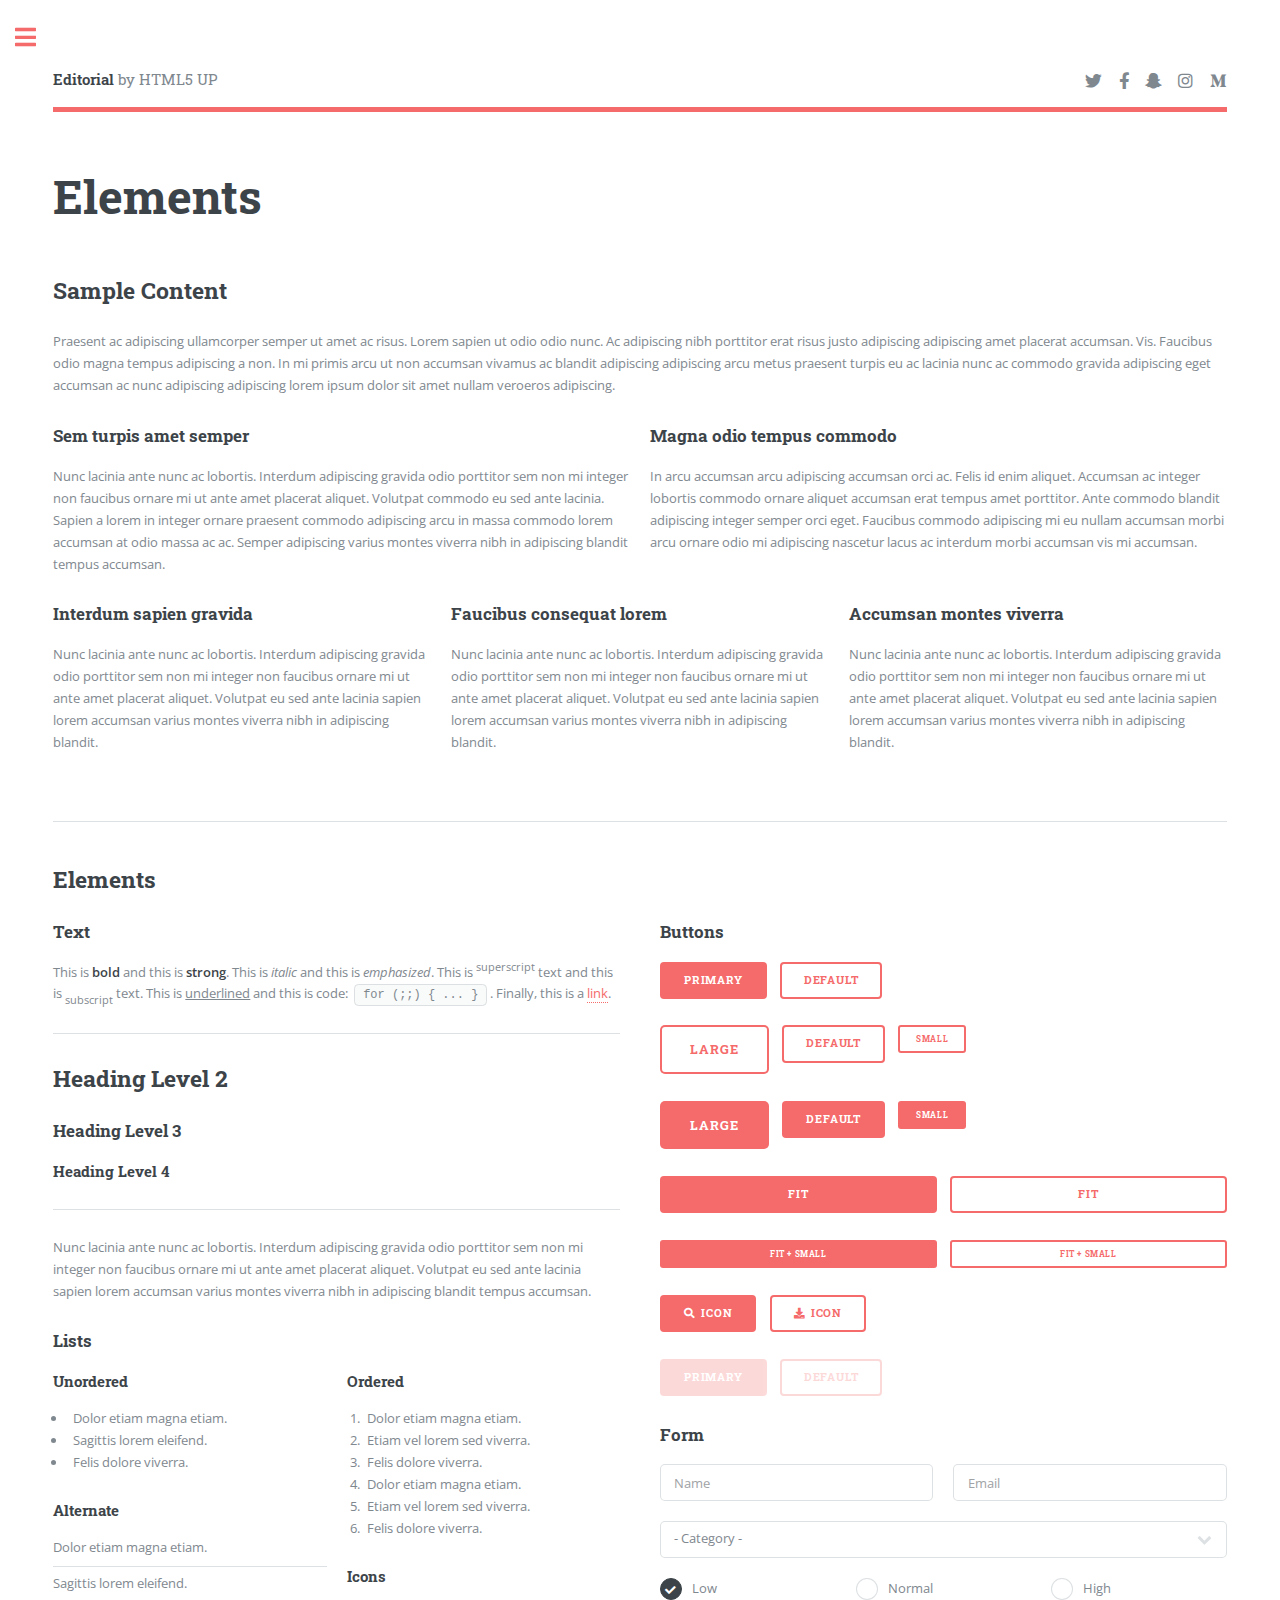
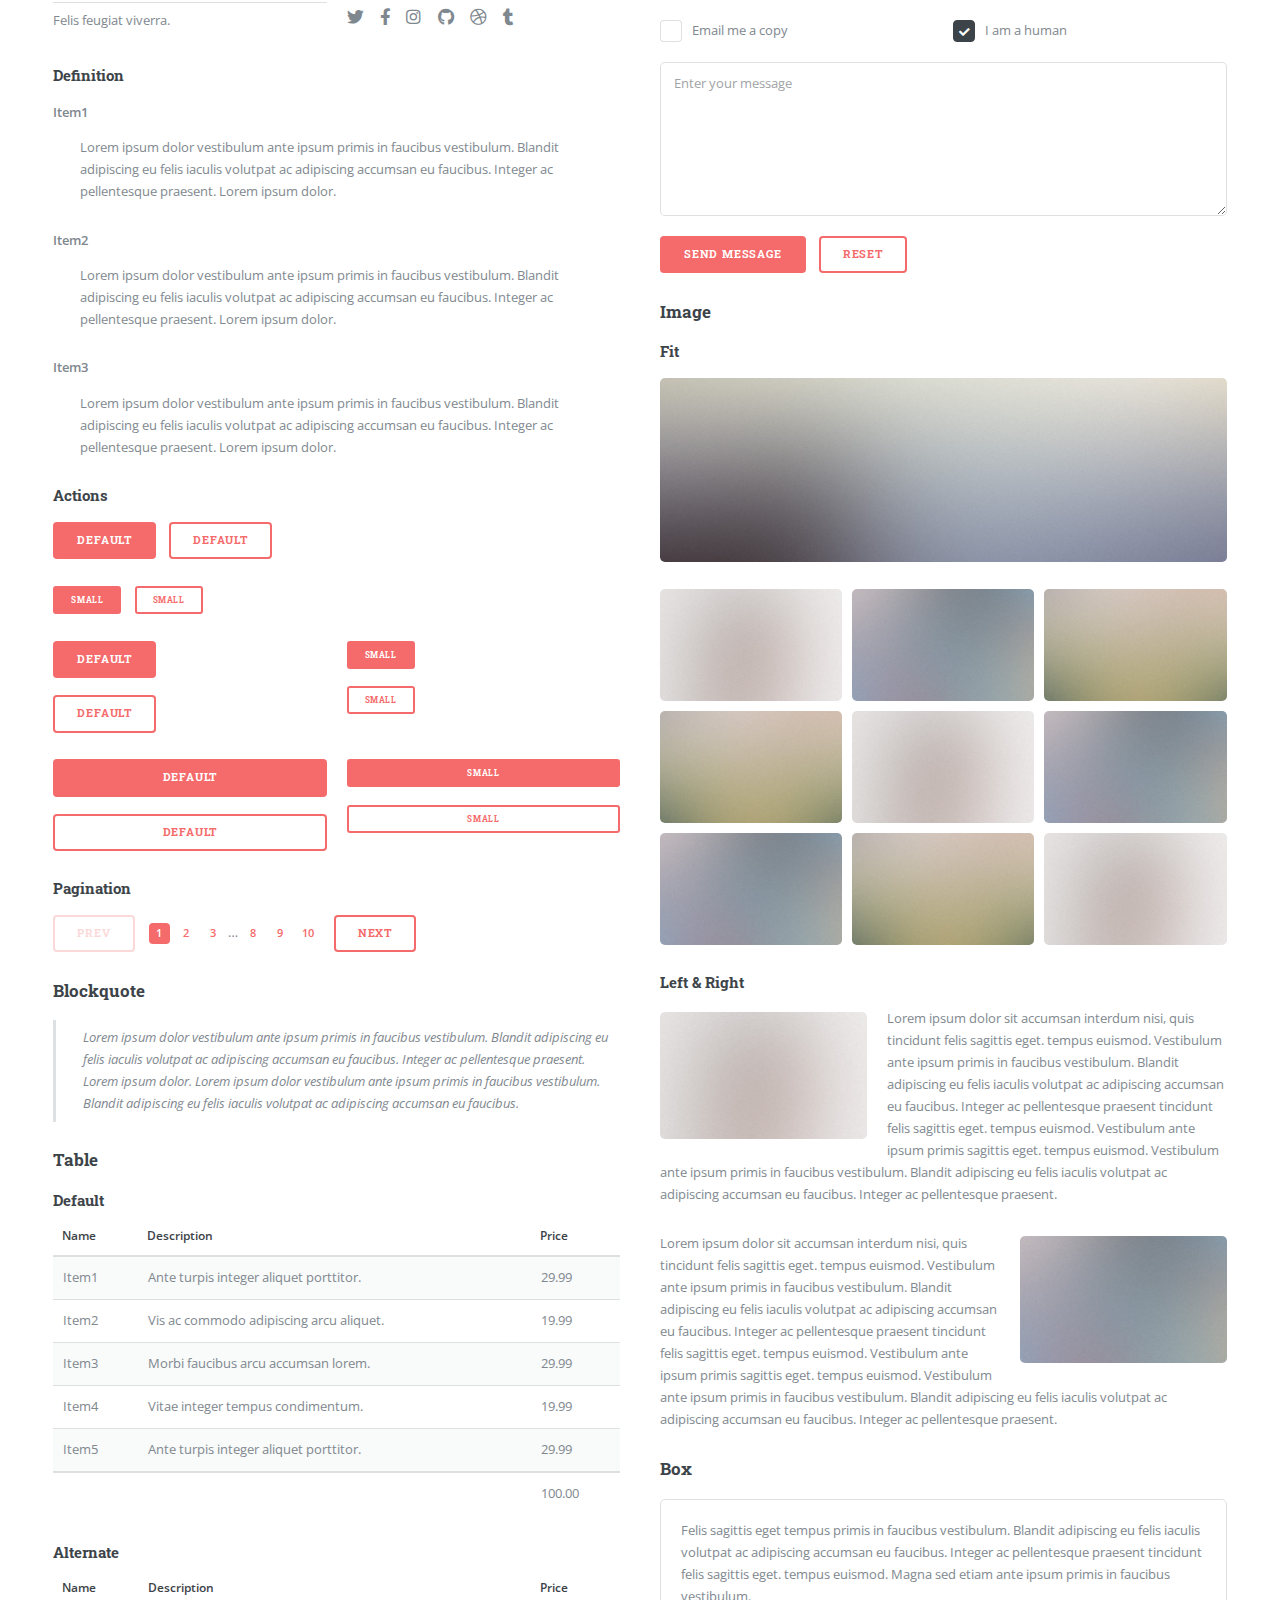
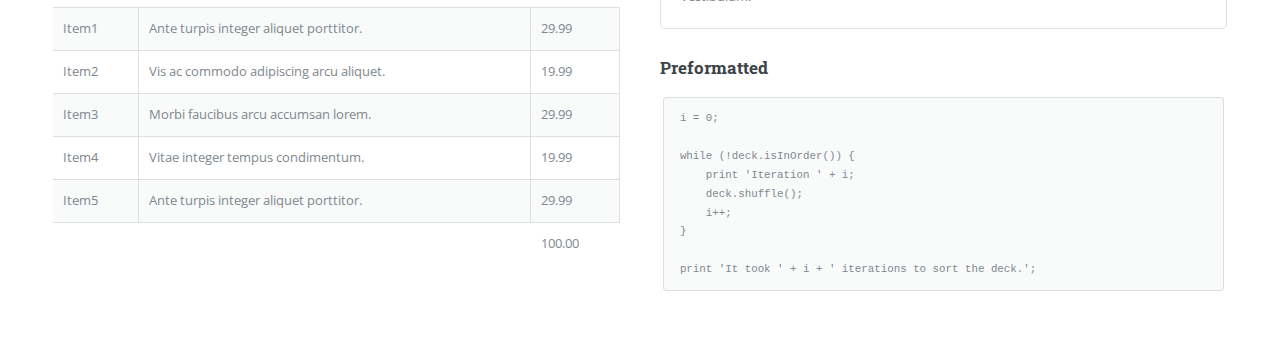
<file: elements.html>
<!DOCTYPE HTML>
<!--
	Editorial by HTML5 UP
	html5up.net | @ajlkn
	Free for personal and commercial use under the CCA 3.0 license (html5up.net/license)
-->
<html>
	<head>
		<title>Elements - Editorial by HTML5 UP</title>
		<meta charset="utf-8" />
		<meta name="viewport" content="width=device-width, initial-scale=1, user-scalable=no" />
		<link rel="stylesheet" href="assets/css/main.css" />
	</head>
	<body class="is-preload">

		<!-- Wrapper -->
			<div id="wrapper">

				<!-- Main -->
					<div id="main">
						<div class="inner">

							<!-- Header -->
								<header id="header">
									<a href="index.html" class="logo"><strong>Editorial</strong> by HTML5 UP</a>
									<ul class="icons">
										<li><a href="#" class="icon brands fa-twitter"><span class="label">Twitter</span></a></li>
										<li><a href="#" class="icon brands fa-facebook-f"><span class="label">Facebook</span></a></li>
										<li><a href="#" class="icon brands fa-snapchat-ghost"><span class="label">Snapchat</span></a></li>
										<li><a href="#" class="icon brands fa-instagram"><span class="label">Instagram</span></a></li>
										<li><a href="#" class="icon brands fa-medium-m"><span class="label">Medium</span></a></li>
									</ul>
								</header>

							<!-- Content -->
								<section>
									<header class="main">
										<h1>Elements</h1>
									</header>

									<!-- Content -->
										<h2 id="content">Sample Content</h2>
										<p>Praesent ac adipiscing ullamcorper semper ut amet ac risus. Lorem sapien ut odio odio nunc. Ac adipiscing nibh porttitor erat risus justo adipiscing adipiscing amet placerat accumsan. Vis. Faucibus odio magna tempus adipiscing a non. In mi primis arcu ut non accumsan vivamus ac blandit adipiscing adipiscing arcu metus praesent turpis eu ac lacinia nunc ac commodo gravida adipiscing eget accumsan ac nunc adipiscing adipiscing lorem ipsum dolor sit amet nullam veroeros adipiscing.</p>
										<div class="row">
											<div class="col-6 col-12-small">
												<h3>Sem turpis amet semper</h3>
												<p>Nunc lacinia ante nunc ac lobortis. Interdum adipiscing gravida odio porttitor sem non mi integer non faucibus ornare mi ut ante amet placerat aliquet. Volutpat commodo eu sed ante lacinia. Sapien a lorem in integer ornare praesent commodo adipiscing arcu in massa commodo lorem accumsan at odio massa ac ac. Semper adipiscing varius montes viverra nibh in adipiscing blandit tempus accumsan.</p>
											</div>
											<div class="col-6 col-12-small">
												<h3>Magna odio tempus commodo</h3>
												<p>In arcu accumsan arcu adipiscing accumsan orci ac. Felis id enim aliquet. Accumsan ac integer lobortis commodo ornare aliquet accumsan erat tempus amet porttitor. Ante commodo blandit adipiscing integer semper orci eget. Faucibus commodo adipiscing mi eu nullam accumsan morbi arcu ornare odio mi adipiscing nascetur lacus ac interdum morbi accumsan vis mi accumsan.</p>
											</div>
											<!-- Break -->
											<div class="col-4 col-12-medium">
												<h3>Interdum sapien gravida</h3>
												<p>Nunc lacinia ante nunc ac lobortis. Interdum adipiscing gravida odio porttitor sem non mi integer non faucibus ornare mi ut ante amet placerat aliquet. Volutpat eu sed ante lacinia sapien lorem accumsan varius montes viverra nibh in adipiscing blandit.</p>
											</div>
											<div class="col-4 col-12-medium">
												<h3>Faucibus consequat lorem</h3>
												<p>Nunc lacinia ante nunc ac lobortis. Interdum adipiscing gravida odio porttitor sem non mi integer non faucibus ornare mi ut ante amet placerat aliquet. Volutpat eu sed ante lacinia sapien lorem accumsan varius montes viverra nibh in adipiscing blandit.</p>
											</div>
											<div class="col-4 col-12-medium">
												<h3>Accumsan montes viverra</h3>
												<p>Nunc lacinia ante nunc ac lobortis. Interdum adipiscing gravida odio porttitor sem non mi integer non faucibus ornare mi ut ante amet placerat aliquet. Volutpat eu sed ante lacinia sapien lorem accumsan varius montes viverra nibh in adipiscing blandit.</p>
											</div>
										</div>

									<hr class="major" />

									<!-- Elements -->
										<h2 id="elements">Elements</h2>
										<div class="row gtr-200">
											<div class="col-6 col-12-medium">

												<!-- Text stuff -->
													<h3>Text</h3>
													<p>This is <b>bold</b> and this is <strong>strong</strong>. This is <i>italic</i> and this is <em>emphasized</em>.
													This is <sup>superscript</sup> text and this is <sub>subscript</sub> text.
													This is <u>underlined</u> and this is code: <code>for (;;) { ... }</code>.
													Finally, this is a <a href="#">link</a>.</p>
													<hr />
													<h2>Heading Level 2</h2>
													<h3>Heading Level 3</h3>
													<h4>Heading Level 4</h4>
													<hr />
													<p>Nunc lacinia ante nunc ac lobortis. Interdum adipiscing gravida odio porttitor sem non mi integer non faucibus ornare mi ut ante amet placerat aliquet. Volutpat eu sed ante lacinia sapien lorem accumsan varius montes viverra nibh in adipiscing blandit tempus accumsan.</p>

												<!-- Lists -->
													<h3>Lists</h3>
													<div class="row">
														<div class="col-6 col-12-small">

															<h4>Unordered</h4>
															<ul>
																<li>Dolor etiam magna etiam.</li>
																<li>Sagittis lorem eleifend.</li>
																<li>Felis dolore viverra.</li>
															</ul>

															<h4>Alternate</h4>
															<ul class="alt">
																<li>Dolor etiam magna etiam.</li>
																<li>Sagittis lorem eleifend.</li>
																<li>Felis feugiat viverra.</li>
															</ul>

														</div>
														<div class="col-6 col-12-small">

															<h4>Ordered</h4>
															<ol>
																<li>Dolor etiam magna etiam.</li>
																<li>Etiam vel lorem sed viverra.</li>
																<li>Felis dolore viverra.</li>
																<li>Dolor etiam magna etiam.</li>
																<li>Etiam vel lorem sed viverra.</li>
																<li>Felis dolore viverra.</li>
															</ol>

															<h4>Icons</h4>
															<ul class="icons">
																<li><a href="#" class="icon brands fa-twitter"><span class="label">Twitter</span></a></li>
																<li><a href="#" class="icon brands fa-facebook-f"><span class="label">Facebook</span></a></li>
																<li><a href="#" class="icon brands fa-instagram"><span class="label">Instagram</span></a></li>
																<li><a href="#" class="icon brands fa-github"><span class="label">Github</span></a></li>
																<li><a href="#" class="icon brands fa-dribbble"><span class="label">Dribbble</span></a></li>
																<li><a href="#" class="icon brands fa-tumblr"><span class="label">Tumblr</span></a></li>
															</ul>

														</div>
													</div>
													<h4>Definition</h4>
													<dl>
														<dt>Item1</dt>
														<dd>
															<p>Lorem ipsum dolor vestibulum ante ipsum primis in faucibus vestibulum. Blandit adipiscing eu felis iaculis volutpat ac adipiscing accumsan eu faucibus. Integer ac pellentesque praesent. Lorem ipsum dolor.</p>
														</dd>
														<dt>Item2</dt>
														<dd>
															<p>Lorem ipsum dolor vestibulum ante ipsum primis in faucibus vestibulum. Blandit adipiscing eu felis iaculis volutpat ac adipiscing accumsan eu faucibus. Integer ac pellentesque praesent. Lorem ipsum dolor.</p>
														</dd>
														<dt>Item3</dt>
														<dd>
															<p>Lorem ipsum dolor vestibulum ante ipsum primis in faucibus vestibulum. Blandit adipiscing eu felis iaculis volutpat ac adipiscing accumsan eu faucibus. Integer ac pellentesque praesent. Lorem ipsum dolor.</p>
														</dd>
													</dl>

													<h4>Actions</h4>
													<ul class="actions">
														<li><a href="#" class="button primary">Default</a></li>
														<li><a href="#" class="button">Default</a></li>
													</ul>
													<ul class="actions small">
														<li><a href="#" class="button primary small">Small</a></li>
														<li><a href="#" class="button small">Small</a></li>
													</ul>
													<div class="row">
														<div class="col-6 col-12-small">
															<ul class="actions stacked">
																<li><a href="#" class="button primary">Default</a></li>
																<li><a href="#" class="button">Default</a></li>
															</ul>
														</div>
														<div class="col-6 col-12-small">
															<ul class="actions stacked">
																<li><a href="#" class="button primary small">Small</a></li>
																<li><a href="#" class="button small">Small</a></li>
															</ul>
														</div>
														<div class="col-6 col-12-small">
															<ul class="actions stacked">
																<li><a href="#" class="button primary fit">Default</a></li>
																<li><a href="#" class="button fit">Default</a></li>
															</ul>
														</div>
														<div class="col-6 col-12-small">
															<ul class="actions stacked">
																<li><a href="#" class="button primary small fit">Small</a></li>
																<li><a href="#" class="button small fit">Small</a></li>
															</ul>
														</div>
													</div>

													<h4>Pagination</h4>
													<ul class="pagination">
														<li><span class="button disabled">Prev</span></li>
														<li><a href="#" class="page active">1</a></li>
														<li><a href="#" class="page">2</a></li>
														<li><a href="#" class="page">3</a></li>
														<li><span>&hellip;</span></li>
														<li><a href="#" class="page">8</a></li>
														<li><a href="#" class="page">9</a></li>
														<li><a href="#" class="page">10</a></li>
														<li><a href="#" class="button">Next</a></li>
													</ul>

												<!-- Blockquote -->
													<h3>Blockquote</h3>
													<blockquote>Lorem ipsum dolor vestibulum ante ipsum primis in faucibus vestibulum. Blandit adipiscing eu felis iaculis volutpat ac adipiscing accumsan eu faucibus. Integer ac pellentesque praesent. Lorem ipsum dolor. Lorem ipsum dolor vestibulum ante ipsum primis in faucibus vestibulum. Blandit adipiscing eu felis iaculis volutpat ac adipiscing accumsan eu faucibus.</blockquote>

												<!-- Table -->
													<h3>Table</h3>

													<h4>Default</h4>
													<div class="table-wrapper">
														<table>
															<thead>
																<tr>
																	<th>Name</th>
																	<th>Description</th>
																	<th>Price</th>
																</tr>
															</thead>
															<tbody>
																<tr>
																	<td>Item1</td>
																	<td>Ante turpis integer aliquet porttitor.</td>
																	<td>29.99</td>
																</tr>
																<tr>
																	<td>Item2</td>
																	<td>Vis ac commodo adipiscing arcu aliquet.</td>
																	<td>19.99</td>
																</tr>
																<tr>
																	<td>Item3</td>
																	<td> Morbi faucibus arcu accumsan lorem.</td>
																	<td>29.99</td>
																</tr>
																<tr>
																	<td>Item4</td>
																	<td>Vitae integer tempus condimentum.</td>
																	<td>19.99</td>
																</tr>
																<tr>
																	<td>Item5</td>
																	<td>Ante turpis integer aliquet porttitor.</td>
																	<td>29.99</td>
																</tr>
															</tbody>
															<tfoot>
																<tr>
																	<td colspan="2"></td>
																	<td>100.00</td>
																</tr>
															</tfoot>
														</table>
													</div>

													<h4>Alternate</h4>
													<div class="table-wrapper">
														<table class="alt">
															<thead>
																<tr>
																	<th>Name</th>
																	<th>Description</th>
																	<th>Price</th>
																</tr>
															</thead>
															<tbody>
																<tr>
																	<td>Item1</td>
																	<td>Ante turpis integer aliquet porttitor.</td>
																	<td>29.99</td>
																</tr>
																<tr>
																	<td>Item2</td>
																	<td>Vis ac commodo adipiscing arcu aliquet.</td>
																	<td>19.99</td>
																</tr>
																<tr>
																	<td>Item3</td>
																	<td> Morbi faucibus arcu accumsan lorem.</td>
																	<td>29.99</td>
																</tr>
																<tr>
																	<td>Item4</td>
																	<td>Vitae integer tempus condimentum.</td>
																	<td>19.99</td>
																</tr>
																<tr>
																	<td>Item5</td>
																	<td>Ante turpis integer aliquet porttitor.</td>
																	<td>29.99</td>
																</tr>
															</tbody>
															<tfoot>
																<tr>
																	<td colspan="2"></td>
																	<td>100.00</td>
																</tr>
															</tfoot>
														</table>
													</div>

											</div>
											<div class="col-6 col-12-medium">

												<!-- Buttons -->
													<h3>Buttons</h3>
													<ul class="actions">
														<li><a href="#" class="button primary">Primary</a></li>
														<li><a href="#" class="button">Default</a></li>
													</ul>
													<ul class="actions">
														<li><a href="#" class="button large">Large</a></li>
														<li><a href="#" class="button">Default</a></li>
														<li><a href="#" class="button small">Small</a></li>
													</ul>
													<ul class="actions">
														<li><a href="#" class="button primary large">Large</a></li>
														<li><a href="#" class="button primary">Default</a></li>
														<li><a href="#" class="button primary small">Small</a></li>
													</ul>
													<ul class="actions fit">
														<li><a href="#" class="button primary fit">Fit</a></li>
														<li><a href="#" class="button fit">Fit</a></li>
													</ul>
													<ul class="actions fit small">
														<li><a href="#" class="button primary fit small">Fit + Small</a></li>
														<li><a href="#" class="button fit small">Fit + Small</a></li>
													</ul>
													<ul class="actions">
														<li><a href="#" class="button primary icon solid fa-search">Icon</a></li>
														<li><a href="#" class="button icon solid fa-download">Icon</a></li>
													</ul>
													<ul class="actions">
														<li><span class="button primary disabled">Primary</span></li>
														<li><span class="button disabled">Default</span></li>
													</ul>

												<!-- Form -->
													<h3>Form</h3>

													<form method="post" action="#">
														<div class="row gtr-uniform">
															<div class="col-6 col-12-xsmall">
																<input type="text" name="demo-name" id="demo-name" value="" placeholder="Name" />
															</div>
															<div class="col-6 col-12-xsmall">
																<input type="email" name="demo-email" id="demo-email" value="" placeholder="Email" />
															</div>
															<!-- Break -->
															<div class="col-12">
																<select name="demo-category" id="demo-category">
																	<option value="">- Category -</option>
																	<option value="1">Manufacturing</option>
																	<option value="1">Shipping</option>
																	<option value="1">Administration</option>
																	<option value="1">Human Resources</option>
																</select>
															</div>
															<!-- Break -->
															<div class="col-4 col-12-small">
																<input type="radio" id="demo-priority-low" name="demo-priority" checked>
																<label for="demo-priority-low">Low</label>
															</div>
															<div class="col-4 col-12-small">
																<input type="radio" id="demo-priority-normal" name="demo-priority">
																<label for="demo-priority-normal">Normal</label>
															</div>
															<div class="col-4 col-12-small">
																<input type="radio" id="demo-priority-high" name="demo-priority">
																<label for="demo-priority-high">High</label>
															</div>
															<!-- Break -->
															<div class="col-6 col-12-small">
																<input type="checkbox" id="demo-copy" name="demo-copy">
																<label for="demo-copy">Email me a copy</label>
															</div>
															<div class="col-6 col-12-small">
																<input type="checkbox" id="demo-human" name="demo-human" checked>
																<label for="demo-human">I am a human</label>
															</div>
															<!-- Break -->
															<div class="col-12">
																<textarea name="demo-message" id="demo-message" placeholder="Enter your message" rows="6"></textarea>
															</div>
															<!-- Break -->
															<div class="col-12">
																<ul class="actions">
																	<li><input type="submit" value="Send Message" class="primary" /></li>
																	<li><input type="reset" value="Reset" /></li>
																</ul>
															</div>
														</div>
													</form>

												<!-- Image -->
													<h3>Image</h3>

													<h4>Fit</h4>
													<span class="image fit"><img src="images/pic11.jpg" alt="" /></span>
													<div class="box alt">
														<div class="row gtr-50 gtr-uniform">
															<div class="col-4"><span class="image fit"><img src="images/pic01.jpg" alt="" /></span></div>
															<div class="col-4"><span class="image fit"><img src="images/pic02.jpg" alt="" /></span></div>
															<div class="col-4"><span class="image fit"><img src="images/pic03.jpg" alt="" /></span></div>
															<!-- Break -->
															<div class="col-4"><span class="image fit"><img src="images/pic03.jpg" alt="" /></span></div>
															<div class="col-4"><span class="image fit"><img src="images/pic01.jpg" alt="" /></span></div>
															<div class="col-4"><span class="image fit"><img src="images/pic02.jpg" alt="" /></span></div>
															<!-- Break -->
															<div class="col-4"><span class="image fit"><img src="images/pic02.jpg" alt="" /></span></div>
															<div class="col-4"><span class="image fit"><img src="images/pic03.jpg" alt="" /></span></div>
															<div class="col-4"><span class="image fit"><img src="images/pic01.jpg" alt="" /></span></div>
														</div>
													</div>

													<h4>Left &amp; Right</h4>
													<p><span class="image left"><img src="images/pic01.jpg" alt="" /></span>Lorem ipsum dolor sit accumsan interdum nisi, quis tincidunt felis sagittis eget. tempus euismod. Vestibulum ante ipsum primis in faucibus vestibulum. Blandit adipiscing eu felis iaculis volutpat ac adipiscing accumsan eu faucibus. Integer ac pellentesque praesent tincidunt felis sagittis eget. tempus euismod. Vestibulum ante ipsum primis sagittis eget. tempus euismod. Vestibulum ante ipsum primis in faucibus vestibulum. Blandit adipiscing eu felis iaculis volutpat ac adipiscing accumsan eu faucibus. Integer ac pellentesque praesent.</p>
													<p><span class="image right"><img src="images/pic02.jpg" alt="" /></span>Lorem ipsum dolor sit accumsan interdum nisi, quis tincidunt felis sagittis eget. tempus euismod. Vestibulum ante ipsum primis in faucibus vestibulum. Blandit adipiscing eu felis iaculis volutpat ac adipiscing accumsan eu faucibus. Integer ac pellentesque praesent tincidunt felis sagittis eget. tempus euismod. Vestibulum ante ipsum primis sagittis eget. tempus euismod. Vestibulum ante ipsum primis in faucibus vestibulum. Blandit adipiscing eu felis iaculis volutpat ac adipiscing accumsan eu faucibus. Integer ac pellentesque praesent.</p>

												<!-- Box -->
													<h3>Box</h3>
													<div class="box">
														<p>Felis sagittis eget tempus primis in faucibus vestibulum. Blandit adipiscing eu felis iaculis volutpat ac adipiscing accumsan eu faucibus. Integer ac pellentesque praesent tincidunt felis sagittis eget. tempus euismod. Magna sed etiam ante ipsum primis in faucibus vestibulum.</p>
													</div>

												<!-- Preformatted Code -->
													<h3>Preformatted</h3>
													<pre><code>i = 0;

while (!deck.isInOrder()) {
    print 'Iteration ' + i;
    deck.shuffle();
    i++;
}

print 'It took ' + i + ' iterations to sort the deck.';
</code></pre>

											</div>
										</div>

								</section>

						</div>
					</div>

				<!-- Sidebar -->
					<div id="sidebar">
						<div class="inner">

							<!-- Search -->
								<section id="search" class="alt">
									<form method="post" action="#">
										<input type="text" name="query" id="query" placeholder="Search" />
									</form>
								</section>

							<!-- Menu -->
								<nav id="menu">
									<header class="major">
										<h2>Menu</h2>
									</header>
									<ul>
										<li><a href="index.html">Homepage</a></li>
										<li><a href="generic.html">Generic</a></li>
										<li><a href="elements.html">Elements</a></li>
										<li>
											<span class="opener">Submenu</span>
											<ul>
												<li><a href="#">Lorem Dolor</a></li>
												<li><a href="#">Ipsum Adipiscing</a></li>
												<li><a href="#">Tempus Magna</a></li>
												<li><a href="#">Feugiat Veroeros</a></li>
											</ul>
										</li>
										<li><a href="#">Etiam Dolore</a></li>
										<li><a href="#">Adipiscing</a></li>
										<li>
											<span class="opener">Another Submenu</span>
											<ul>
												<li><a href="#">Lorem Dolor</a></li>
												<li><a href="#">Ipsum Adipiscing</a></li>
												<li><a href="#">Tempus Magna</a></li>
												<li><a href="#">Feugiat Veroeros</a></li>
											</ul>
										</li>
										<li><a href="#">Maximus Erat</a></li>
										<li><a href="#">Sapien Mauris</a></li>
										<li><a href="#">Amet Lacinia</a></li>
									</ul>
								</nav>

							<!-- Section -->
								<section>
									<header class="major">
										<h2>Ante interdum</h2>
									</header>
									<div class="mini-posts">
										<article>
											<a href="#" class="image"><img src="images/pic07.jpg" alt="" /></a>
											<p>Aenean ornare velit lacus, ac varius enim lorem ullamcorper dolore aliquam.</p>
										</article>
										<article>
											<a href="#" class="image"><img src="images/pic08.jpg" alt="" /></a>
											<p>Aenean ornare velit lacus, ac varius enim lorem ullamcorper dolore aliquam.</p>
										</article>
										<article>
											<a href="#" class="image"><img src="images/pic09.jpg" alt="" /></a>
											<p>Aenean ornare velit lacus, ac varius enim lorem ullamcorper dolore aliquam.</p>
										</article>
									</div>
									<ul class="actions">
										<li><a href="#" class="button">More</a></li>
									</ul>
								</section>

							<!-- Section -->
								<section>
									<header class="major">
										<h2>Get in touch</h2>
									</header>
									<p>Sed varius enim lorem ullamcorper dolore aliquam aenean ornare velit lacus, ac varius enim lorem ullamcorper dolore. Proin sed aliquam facilisis ante interdum. Sed nulla amet lorem feugiat tempus aliquam.</p>
									<ul class="contact">
										<li class="icon solid fa-envelope"><a href="#">information@untitled.tld</a></li>
										<li class="icon solid fa-phone">(000) 000-0000</li>
										<li class="icon solid fa-home">1234 Somewhere Road #8254<br />
										Nashville, TN 00000-0000</li>
									</ul>
								</section>

							<!-- Footer -->
								<footer id="footer">
									<p class="copyright">&copy; Untitled. All rights reserved. Demo Images: <a href="https://unsplash.com">Unsplash</a>. Design: <a href="https://html5up.net">HTML5 UP</a>.</p>
								</footer>

						</div>
					</div>

			</div>

		<!-- Scripts -->
			<script src="assets/js/jquery.min.js"></script>
			<script src="assets/js/browser.min.js"></script>
			<script src="assets/js/breakpoints.min.js"></script>
			<script src="assets/js/util.js"></script>
			<script src="assets/js/main.js"></script>

	</body>
</html>
</file>
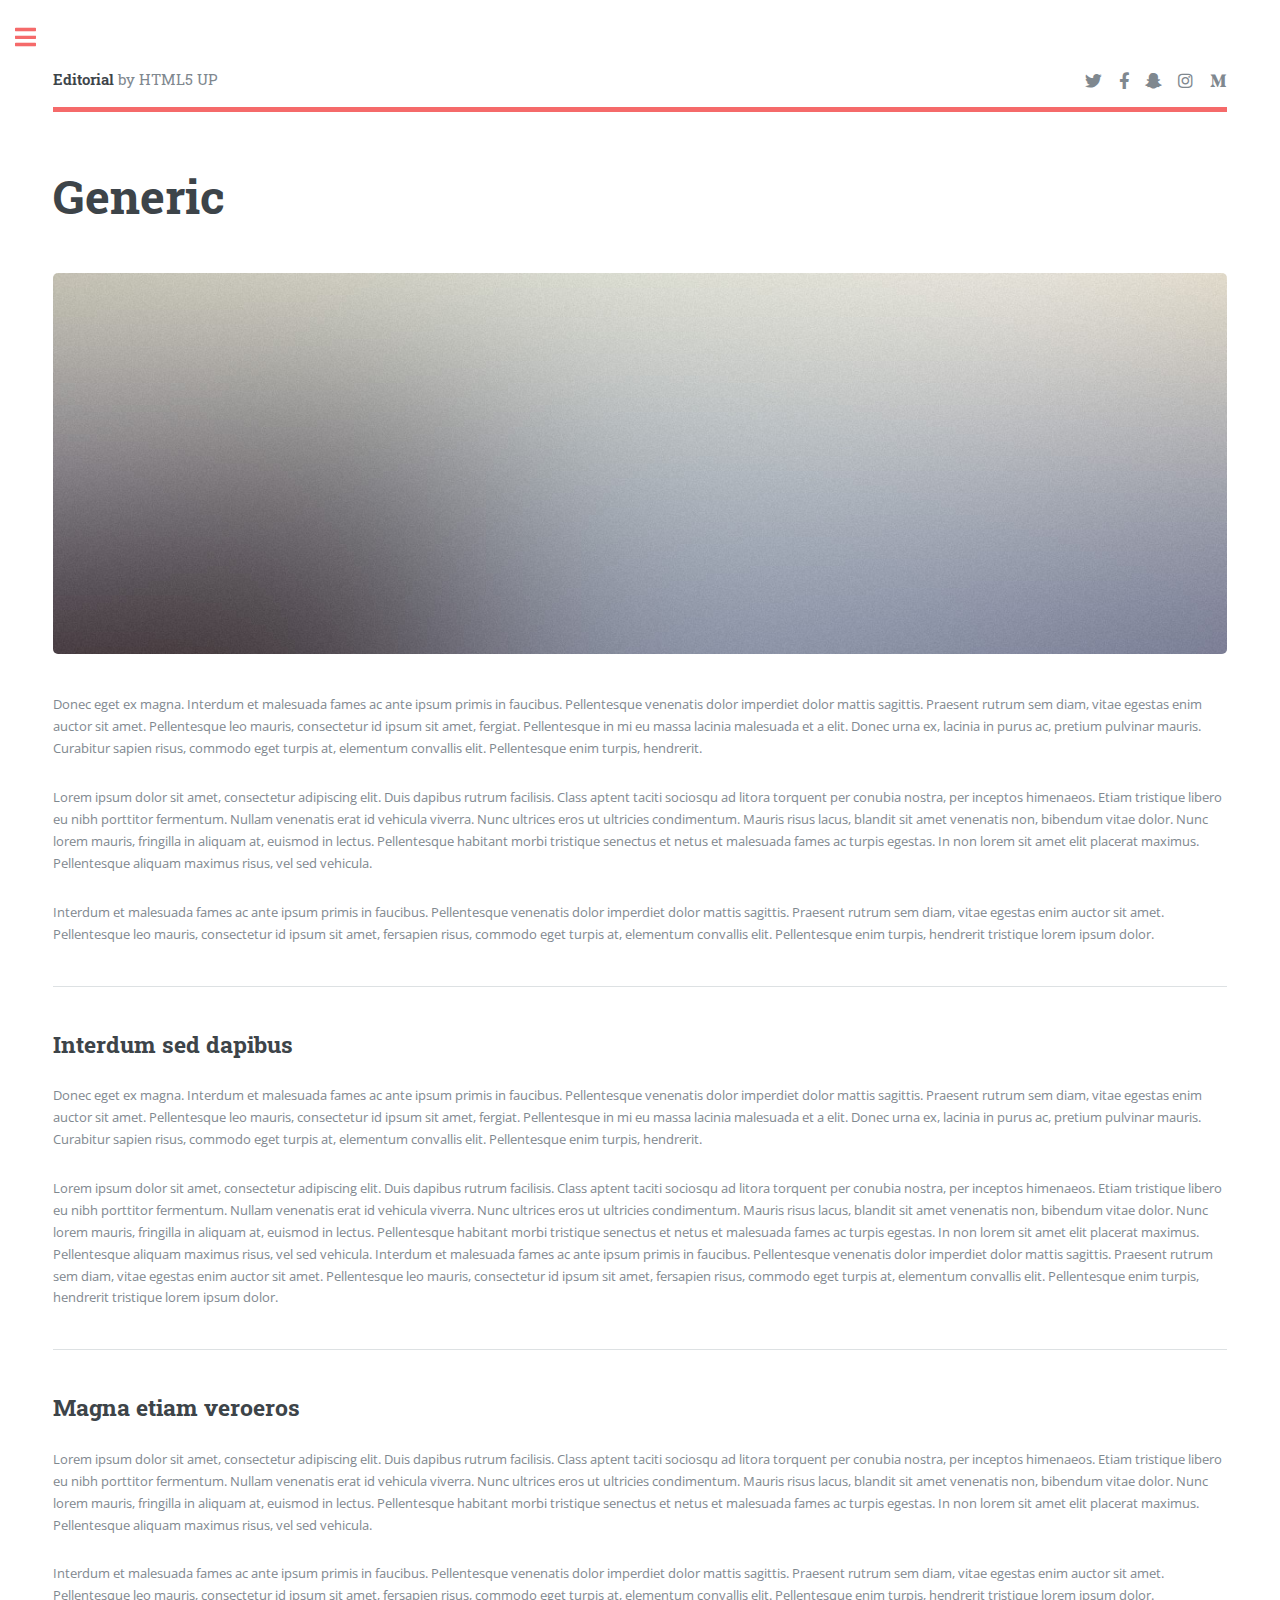
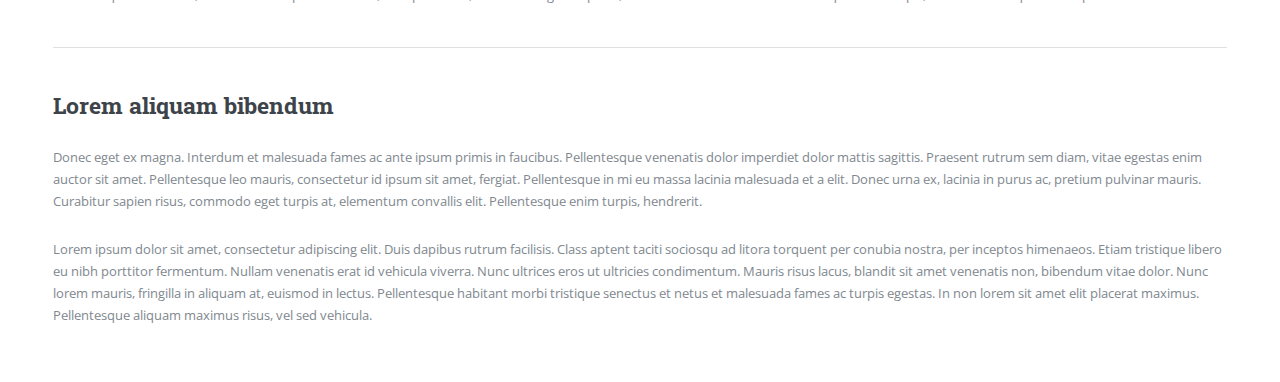
<file: generic.html>
<!DOCTYPE HTML>
<!--
	Editorial by HTML5 UP
	html5up.net | @ajlkn
	Free for personal and commercial use under the CCA 3.0 license (html5up.net/license)
-->
<html>
	<head>
		<title>Generic - Editorial by HTML5 UP</title>
		<meta charset="utf-8" />
		<meta name="viewport" content="width=device-width, initial-scale=1, user-scalable=no" />
		<link rel="stylesheet" href="assets/css/main.css" />
	</head>
	<body class="is-preload">

		<!-- Wrapper -->
			<div id="wrapper">

				<!-- Main -->
					<div id="main">
						<div class="inner">

							<!-- Header -->
								<header id="header">
									<a href="index.html" class="logo"><strong>Editorial</strong> by HTML5 UP</a>
									<ul class="icons">
										<li><a href="#" class="icon brands fa-twitter"><span class="label">Twitter</span></a></li>
										<li><a href="#" class="icon brands fa-facebook-f"><span class="label">Facebook</span></a></li>
										<li><a href="#" class="icon brands fa-snapchat-ghost"><span class="label">Snapchat</span></a></li>
										<li><a href="#" class="icon brands fa-instagram"><span class="label">Instagram</span></a></li>
										<li><a href="#" class="icon brands fa-medium-m"><span class="label">Medium</span></a></li>
									</ul>
								</header>

							<!-- Content -->
								<section>
									<header class="main">
										<h1>Generic</h1>
									</header>

									<span class="image main"><img src="images/pic11.jpg" alt="" /></span>

									<p>Donec eget ex magna. Interdum et malesuada fames ac ante ipsum primis in faucibus. Pellentesque venenatis dolor imperdiet dolor mattis sagittis. Praesent rutrum sem diam, vitae egestas enim auctor sit amet. Pellentesque leo mauris, consectetur id ipsum sit amet, fergiat. Pellentesque in mi eu massa lacinia malesuada et a elit. Donec urna ex, lacinia in purus ac, pretium pulvinar mauris. Curabitur sapien risus, commodo eget turpis at, elementum convallis elit. Pellentesque enim turpis, hendrerit.</p>
									<p>Lorem ipsum dolor sit amet, consectetur adipiscing elit. Duis dapibus rutrum facilisis. Class aptent taciti sociosqu ad litora torquent per conubia nostra, per inceptos himenaeos. Etiam tristique libero eu nibh porttitor fermentum. Nullam venenatis erat id vehicula viverra. Nunc ultrices eros ut ultricies condimentum. Mauris risus lacus, blandit sit amet venenatis non, bibendum vitae dolor. Nunc lorem mauris, fringilla in aliquam at, euismod in lectus. Pellentesque habitant morbi tristique senectus et netus et malesuada fames ac turpis egestas. In non lorem sit amet elit placerat maximus. Pellentesque aliquam maximus risus, vel sed vehicula.</p>
									<p>Interdum et malesuada fames ac ante ipsum primis in faucibus. Pellentesque venenatis dolor imperdiet dolor mattis sagittis. Praesent rutrum sem diam, vitae egestas enim auctor sit amet. Pellentesque leo mauris, consectetur id ipsum sit amet, fersapien risus, commodo eget turpis at, elementum convallis elit. Pellentesque enim turpis, hendrerit tristique lorem ipsum dolor.</p>

									<hr class="major" />

									<h2>Interdum sed dapibus</h2>
									<p>Donec eget ex magna. Interdum et malesuada fames ac ante ipsum primis in faucibus. Pellentesque venenatis dolor imperdiet dolor mattis sagittis. Praesent rutrum sem diam, vitae egestas enim auctor sit amet. Pellentesque leo mauris, consectetur id ipsum sit amet, fergiat. Pellentesque in mi eu massa lacinia malesuada et a elit. Donec urna ex, lacinia in purus ac, pretium pulvinar mauris. Curabitur sapien risus, commodo eget turpis at, elementum convallis elit. Pellentesque enim turpis, hendrerit.</p>
									<p>Lorem ipsum dolor sit amet, consectetur adipiscing elit. Duis dapibus rutrum facilisis. Class aptent taciti sociosqu ad litora torquent per conubia nostra, per inceptos himenaeos. Etiam tristique libero eu nibh porttitor fermentum. Nullam venenatis erat id vehicula viverra. Nunc ultrices eros ut ultricies condimentum. Mauris risus lacus, blandit sit amet venenatis non, bibendum vitae dolor. Nunc lorem mauris, fringilla in aliquam at, euismod in lectus. Pellentesque habitant morbi tristique senectus et netus et malesuada fames ac turpis egestas. In non lorem sit amet elit placerat maximus. Pellentesque aliquam maximus risus, vel sed vehicula. Interdum et malesuada fames ac ante ipsum primis in faucibus. Pellentesque venenatis dolor imperdiet dolor mattis sagittis. Praesent rutrum sem diam, vitae egestas enim auctor sit amet. Pellentesque leo mauris, consectetur id ipsum sit amet, fersapien risus, commodo eget turpis at, elementum convallis elit. Pellentesque enim turpis, hendrerit tristique lorem ipsum dolor.</p>

									<hr class="major" />

									<h2>Magna etiam veroeros</h2>
									<p>Lorem ipsum dolor sit amet, consectetur adipiscing elit. Duis dapibus rutrum facilisis. Class aptent taciti sociosqu ad litora torquent per conubia nostra, per inceptos himenaeos. Etiam tristique libero eu nibh porttitor fermentum. Nullam venenatis erat id vehicula viverra. Nunc ultrices eros ut ultricies condimentum. Mauris risus lacus, blandit sit amet venenatis non, bibendum vitae dolor. Nunc lorem mauris, fringilla in aliquam at, euismod in lectus. Pellentesque habitant morbi tristique senectus et netus et malesuada fames ac turpis egestas. In non lorem sit amet elit placerat maximus. Pellentesque aliquam maximus risus, vel sed vehicula.</p>
									<p>Interdum et malesuada fames ac ante ipsum primis in faucibus. Pellentesque venenatis dolor imperdiet dolor mattis sagittis. Praesent rutrum sem diam, vitae egestas enim auctor sit amet. Pellentesque leo mauris, consectetur id ipsum sit amet, fersapien risus, commodo eget turpis at, elementum convallis elit. Pellentesque enim turpis, hendrerit tristique lorem ipsum dolor.</p>

									<hr class="major" />

									<h2>Lorem aliquam bibendum</h2>
									<p>Donec eget ex magna. Interdum et malesuada fames ac ante ipsum primis in faucibus. Pellentesque venenatis dolor imperdiet dolor mattis sagittis. Praesent rutrum sem diam, vitae egestas enim auctor sit amet. Pellentesque leo mauris, consectetur id ipsum sit amet, fergiat. Pellentesque in mi eu massa lacinia malesuada et a elit. Donec urna ex, lacinia in purus ac, pretium pulvinar mauris. Curabitur sapien risus, commodo eget turpis at, elementum convallis elit. Pellentesque enim turpis, hendrerit.</p>
									<p>Lorem ipsum dolor sit amet, consectetur adipiscing elit. Duis dapibus rutrum facilisis. Class aptent taciti sociosqu ad litora torquent per conubia nostra, per inceptos himenaeos. Etiam tristique libero eu nibh porttitor fermentum. Nullam venenatis erat id vehicula viverra. Nunc ultrices eros ut ultricies condimentum. Mauris risus lacus, blandit sit amet venenatis non, bibendum vitae dolor. Nunc lorem mauris, fringilla in aliquam at, euismod in lectus. Pellentesque habitant morbi tristique senectus et netus et malesuada fames ac turpis egestas. In non lorem sit amet elit placerat maximus. Pellentesque aliquam maximus risus, vel sed vehicula.</p>

								</section>

						</div>
					</div>

				<!-- Sidebar -->
					<div id="sidebar">
						<div class="inner">

							<!-- Search -->
								<section id="search" class="alt">
									<form method="post" action="#">
										<input type="text" name="query" id="query" placeholder="Search" />
									</form>
								</section>

							<!-- Menu -->
								<nav id="menu">
									<header class="major">
										<h2>Menu</h2>
									</header>
									<ul>
										<li><a href="index.html">Homepage</a></li>
										<li><a href="generic.html">Generic</a></li>
										<li><a href="elements.html">Elements</a></li>
										<li>
											<span class="opener">Submenu</span>
											<ul>
												<li><a href="#">Lorem Dolor</a></li>
												<li><a href="#">Ipsum Adipiscing</a></li>
												<li><a href="#">Tempus Magna</a></li>
												<li><a href="#">Feugiat Veroeros</a></li>
											</ul>
										</li>
										<li><a href="#">Etiam Dolore</a></li>
										<li><a href="#">Adipiscing</a></li>
										<li>
											<span class="opener">Another Submenu</span>
											<ul>
												<li><a href="#">Lorem Dolor</a></li>
												<li><a href="#">Ipsum Adipiscing</a></li>
												<li><a href="#">Tempus Magna</a></li>
												<li><a href="#">Feugiat Veroeros</a></li>
											</ul>
										</li>
										<li><a href="#">Maximus Erat</a></li>
										<li><a href="#">Sapien Mauris</a></li>
										<li><a href="#">Amet Lacinia</a></li>
									</ul>
								</nav>

							<!-- Section -->
								<section>
									<header class="major">
										<h2>Ante interdum</h2>
									</header>
									<div class="mini-posts">
										<article>
											<a href="#" class="image"><img src="images/pic07.jpg" alt="" /></a>
											<p>Aenean ornare velit lacus, ac varius enim lorem ullamcorper dolore aliquam.</p>
										</article>
										<article>
											<a href="#" class="image"><img src="images/pic08.jpg" alt="" /></a>
											<p>Aenean ornare velit lacus, ac varius enim lorem ullamcorper dolore aliquam.</p>
										</article>
										<article>
											<a href="#" class="image"><img src="images/pic09.jpg" alt="" /></a>
											<p>Aenean ornare velit lacus, ac varius enim lorem ullamcorper dolore aliquam.</p>
										</article>
									</div>
									<ul class="actions">
										<li><a href="#" class="button">More</a></li>
									</ul>
								</section>

							<!-- Section -->
								<section>
									<header class="major">
										<h2>Get in touch</h2>
									</header>
									<p>Sed varius enim lorem ullamcorper dolore aliquam aenean ornare velit lacus, ac varius enim lorem ullamcorper dolore. Proin sed aliquam facilisis ante interdum. Sed nulla amet lorem feugiat tempus aliquam.</p>
									<ul class="contact">
										<li class="icon solid fa-envelope"><a href="#">information@untitled.tld</a></li>
										<li class="icon solid fa-phone">(000) 000-0000</li>
										<li class="icon solid fa-home">1234 Somewhere Road #8254<br />
										Nashville, TN 00000-0000</li>
									</ul>
								</section>

							<!-- Footer -->
								<footer id="footer">
									<p class="copyright">&copy; Untitled. All rights reserved. Demo Images: <a href="https://unsplash.com">Unsplash</a>. Design: <a href="https://html5up.net">HTML5 UP</a>.</p>
								</footer>

						</div>
					</div>

			</div>

		<!-- Scripts -->
			<script src="assets/js/jquery.min.js"></script>
			<script src="assets/js/browser.min.js"></script>
			<script src="assets/js/breakpoints.min.js"></script>
			<script src="assets/js/util.js"></script>
			<script src="assets/js/main.js"></script>

	</body>
</html>
</file>
<file: assets/css/main.css>
@import url(fontawesome-all.min.css);
@import url("https://fonts.googleapis.com/css?family=Open+Sans:400,600,400italic,600italic|Roboto+Slab:400,700");
/*
	Editorial by HTML5 UP
	html5up.net | @ajlkn
	Free for personal and commercial use under the CCA 3.0 license (html5up.net/license)
*/
html,
body,
div,
span,
applet,
object,
iframe,
h1,
h2,
h3,
h4,
h5,
h6,
p,
blockquote,
pre,
a,
abbr,
acronym,
address,
big,
cite,
code,
del,
dfn,
em,
img,
ins,
kbd,
q,
s,
samp,
small,
strike,
strong,
sub,
sup,
tt,
var,
b,
u,
i,
center,
dl,
dt,
dd,
ol,
ul,
li,
fieldset,
form,
label,
legend,
table,
caption,
tbody,
tfoot,
thead,
tr,
th,
td,
article,
aside,
canvas,
details,
embed,
figure,
figcaption,
footer,
header,
hgroup,
menu,
nav,
output,
ruby,
section,
summary,
time,
mark,
audio,
video {
	margin: 0;
	padding: 0;
	border: 0;
	font-size: 100%;
	font: inherit;
	vertical-align: baseline;
}

article,
aside,
details,
figcaption,
figure,
footer,
header,
hgroup,
menu,
nav,
section {
	display: block;
}

body {
	line-height: 1;
}

ol,
ul {
	list-style: none;
}

blockquote,
q {
	quotes: none;
}
blockquote:before,
blockquote:after,
q:before,
q:after {
	content: "";
	content: none;
}

table {
	border-collapse: collapse;
	border-spacing: 0;
}

body {
	-webkit-text-size-adjust: none;
}

mark {
	background-color: transparent;
	color: inherit;
}

input::-moz-focus-inner {
	border: 0;
	padding: 0;
}

input,
select,
textarea {
	-moz-appearance: none;
	-webkit-appearance: none;
	-ms-appearance: none;
	appearance: none;
}

/* Basic */
@-ms-viewport {
	width: device-width;
}

body {
	-ms-overflow-style: scrollbar;
}

@media screen and (max-width: 480px) {
	html,
	body {
		min-width: 320px;
	}
}

html {
	box-sizing: border-box;
}

*,
*:before,
*:after {
	box-sizing: inherit;
}

body {
	background: #ffffff;
}
body.is-preload *,
body.is-preload *:before,
body.is-preload *:after,
body.is-resizing *,
body.is-resizing *:before,
body.is-resizing *:after {
	-moz-animation: none !important;
	-webkit-animation: none !important;
	-ms-animation: none !important;
	animation: none !important;
	-moz-transition: none !important;
	-webkit-transition: none !important;
	-ms-transition: none !important;
	transition: none !important;
}

/* Type */
body,
input,
select,
textarea {
	color: #7f888f;
	font-family: "Open Sans", sans-serif;
	font-size: 13pt;
	font-weight: 400;
	line-height: 1.65;
}
@media screen and (max-width: 1680px) {
	body,
	input,
	select,
	textarea {
		font-size: 11pt;
	}
}
@media screen and (max-width: 1280px) {
	body,
	input,
	select,
	textarea {
		font-size: 10pt;
	}
}
@media screen and (max-width: 360px) {
	body,
	input,
	select,
	textarea {
		font-size: 9pt;
	}
}

a {
	-moz-transition: color 0.2s ease-in-out, border-bottom-color 0.2s ease-in-out;
	-webkit-transition: color 0.2s ease-in-out,
		border-bottom-color 0.2s ease-in-out;
	-ms-transition: color 0.2s ease-in-out, border-bottom-color 0.2s ease-in-out;
	transition: color 0.2s ease-in-out, border-bottom-color 0.2s ease-in-out;
	border-bottom: dotted 1px;
	color: #f56a6a;
	text-decoration: none;
}
a:hover {
	border-bottom-color: #f56a6a;
	color: #f56a6a !important;
}
a:hover strong {
	color: inherit;
}

strong,
b {
	color: #3d4449;
	font-weight: 600;
}

em,
i {
	font-style: italic;
}

p {
	margin: 0 0 2em 0;
}

h1,
h2,
h3,
h4,
h5,
h6 {
	color: #3d4449;
	font-family: "Roboto Slab", serif;
	font-weight: 700;
	line-height: 1.5;
	margin: 0 0 1em 0;
}
h1 a,
h2 a,
h3 a,
h4 a,
h5 a,
h6 a {
	color: inherit;
	text-decoration: none;
	border-bottom: 0;
}

h1 {
	font-size: 4em;
	margin: 0 0 0.5em 0;
	line-height: 1.3;
}

h2 {
	font-size: 1.75em;
}

h3 {
	font-size: 1.25em;
}

h4 {
	font-size: 1.1em;
}

h5 {
	font-size: 0.9em;
}

h6 {
	font-size: 0.7em;
}

@media screen and (max-width: 1680px) {
	h1 {
		font-size: 3.5em;
	}
}

@media screen and (max-width: 980px) {
	h1 {
		font-size: 3.25em;
	}
}

@media screen and (max-width: 736px) {
	h1 {
		font-size: 2em;
		line-height: 1.4;
	}
	h2 {
		font-size: 1.5em;
	}
}

sub {
	font-size: 0.8em;
	position: relative;
	top: 0.5em;
}

sup {
	font-size: 0.8em;
	position: relative;
	top: -0.5em;
}

blockquote {
	border-left: solid 3px rgba(210, 215, 217, 0.75);
	font-style: italic;
	margin: 0 0 2em 0;
	padding: 0.5em 0 0.5em 2em;
}

code {
	background: rgba(230, 235, 237, 0.25);
	border-radius: 0.375em;
	border: solid 1px rgba(210, 215, 217, 0.75);
	font-family: "Courier New", monospace;
	font-size: 0.9em;
	margin: 0 0.25em;
	padding: 0.25em 0.65em;
}

pre {
	-webkit-overflow-scrolling: touch;
	font-family: "Courier New", monospace;
	font-size: 0.9em;
	margin: 0 0 2em 0;
}
pre code {
	display: block;
	line-height: 1.75;
	padding: 1em 1.5em;
	overflow-x: auto;
}

hr {
	border: 0;
	border-bottom: solid 1px rgba(210, 215, 217, 0.75);
	margin: 2em 0;
}
hr.major {
	margin: 3em 0;
}

.align-left {
	text-align: left;
}

.align-center {
	text-align: center;
}

.align-right {
	text-align: right;
}

/* Row */
.row {
	display: flex;
	flex-wrap: wrap;
	box-sizing: border-box;
	align-items: stretch;
}
.row > * {
	box-sizing: border-box;
}
.row.gtr-uniform > * > :last-child {
	margin-bottom: 0;
}
.row.aln-left {
	justify-content: flex-start;
}
.row.aln-center {
	justify-content: center;
}
.row.aln-right {
	justify-content: flex-end;
}
.row.aln-top {
	align-items: flex-start;
}
.row.aln-middle {
	align-items: center;
}
.row.aln-bottom {
	align-items: flex-end;
}
.row > .imp {
	order: -1;
}
.row > .col-1 {
	width: 8.33333%;
}
.row > .off-1 {
	margin-left: 8.33333%;
}
.row > .col-2 {
	width: 16.66667%;
}
.row > .off-2 {
	margin-left: 16.66667%;
}
.row > .col-3 {
	width: 25%;
}
.row > .off-3 {
	margin-left: 25%;
}
.row > .col-4 {
	width: 33.33333%;
}
.row > .off-4 {
	margin-left: 33.33333%;
}
.row > .col-5 {
	width: 41.66667%;
}
.row > .off-5 {
	margin-left: 41.66667%;
}
.row > .col-6 {
	width: 50%;
}
.row > .off-6 {
	margin-left: 50%;
}
.row > .col-7 {
	width: 58.33333%;
}
.row > .off-7 {
	margin-left: 58.33333%;
}
.row > .col-8 {
	width: 66.66667%;
}
.row > .off-8 {
	margin-left: 66.66667%;
}
.row > .col-9 {
	width: 75%;
}
.row > .off-9 {
	margin-left: 75%;
}
.row > .col-10 {
	width: 83.33333%;
}
.row > .off-10 {
	margin-left: 83.33333%;
}
.row > .col-11 {
	width: 91.66667%;
}
.row > .off-11 {
	margin-left: 91.66667%;
}
.row > .col-12 {
	width: 100%;
}
.row > .off-12 {
	margin-left: 100%;
}
.row.gtr-0 {
	margin-top: 0;
	margin-left: 0em;
}
.row.gtr-0 > * {
	padding: 0 0 0 0em;
}
.row.gtr-0.gtr-uniform {
	margin-top: 0em;
}
.row.gtr-0.gtr-uniform > * {
	padding-top: 0em;
}
.row.gtr-25 {
	margin-top: 0;
	margin-left: -0.375em;
}
.row.gtr-25 > * {
	padding: 0 0 0 0.375em;
}
.row.gtr-25.gtr-uniform {
	margin-top: -0.375em;
}
.row.gtr-25.gtr-uniform > * {
	padding-top: 0.375em;
}
.row.gtr-50 {
	margin-top: 0;
	margin-left: -0.75em;
}
.row.gtr-50 > * {
	padding: 0 0 0 0.75em;
}
.row.gtr-50.gtr-uniform {
	margin-top: -0.75em;
}
.row.gtr-50.gtr-uniform > * {
	padding-top: 0.75em;
}
.row {
	margin-top: 0;
	margin-left: -1.5em;
}
.row > * {
	padding: 0 0 0 1.5em;
}
.row.gtr-uniform {
	margin-top: -1.5em;
}
.row.gtr-uniform > * {
	padding-top: 1.5em;
}
.row.gtr-150 {
	margin-top: 0;
	margin-left: -2.25em;
}
.row.gtr-150 > * {
	padding: 0 0 0 2.25em;
}
.row.gtr-150.gtr-uniform {
	margin-top: -2.25em;
}
.row.gtr-150.gtr-uniform > * {
	padding-top: 2.25em;
}
.row.gtr-200 {
	margin-top: 0;
	margin-left: -3em;
}
.row.gtr-200 > * {
	padding: 0 0 0 3em;
}
.row.gtr-200.gtr-uniform {
	margin-top: -3em;
}
.row.gtr-200.gtr-uniform > * {
	padding-top: 3em;
}
@media screen and (max-width: 1680px) {
	.row {
		display: flex;
		flex-wrap: wrap;
		box-sizing: border-box;
		align-items: stretch;
	}
	.row > * {
		box-sizing: border-box;
	}
	.row.gtr-uniform > * > :last-child {
		margin-bottom: 0;
	}
	.row.aln-left {
		justify-content: flex-start;
	}
	.row.aln-center {
		justify-content: center;
	}
	.row.aln-right {
		justify-content: flex-end;
	}
	.row.aln-top {
		align-items: flex-start;
	}
	.row.aln-middle {
		align-items: center;
	}
	.row.aln-bottom {
		align-items: flex-end;
	}
	.row > .imp-xlarge {
		order: -1;
	}
	.row > .col-1-xlarge {
		width: 8.33333%;
	}
	.row > .off-1-xlarge {
		margin-left: 8.33333%;
	}
	.row > .col-2-xlarge {
		width: 16.66667%;
	}
	.row > .off-2-xlarge {
		margin-left: 16.66667%;
	}
	.row > .col-3-xlarge {
		width: 25%;
	}
	.row > .off-3-xlarge {
		margin-left: 25%;
	}
	.row > .col-4-xlarge {
		width: 33.33333%;
	}
	.row > .off-4-xlarge {
		margin-left: 33.33333%;
	}
	.row > .col-5-xlarge {
		width: 41.66667%;
	}
	.row > .off-5-xlarge {
		margin-left: 41.66667%;
	}
	.row > .col-6-xlarge {
		width: 50%;
	}
	.row > .off-6-xlarge {
		margin-left: 50%;
	}
	.row > .col-7-xlarge {
		width: 58.33333%;
	}
	.row > .off-7-xlarge {
		margin-left: 58.33333%;
	}
	.row > .col-8-xlarge {
		width: 66.66667%;
	}
	.row > .off-8-xlarge {
		margin-left: 66.66667%;
	}
	.row > .col-9-xlarge {
		width: 75%;
	}
	.row > .off-9-xlarge {
		margin-left: 75%;
	}
	.row > .col-10-xlarge {
		width: 83.33333%;
	}
	.row > .off-10-xlarge {
		margin-left: 83.33333%;
	}
	.row > .col-11-xlarge {
		width: 91.66667%;
	}
	.row > .off-11-xlarge {
		margin-left: 91.66667%;
	}
	.row > .col-12-xlarge {
		width: 100%;
	}
	.row > .off-12-xlarge {
		margin-left: 100%;
	}
	.row.gtr-0 {
		margin-top: 0;
		margin-left: 0em;
	}
	.row.gtr-0 > * {
		padding: 0 0 0 0em;
	}
	.row.gtr-0.gtr-uniform {
		margin-top: 0em;
	}
	.row.gtr-0.gtr-uniform > * {
		padding-top: 0em;
	}
	.row.gtr-25 {
		margin-top: 0;
		margin-left: -0.375em;
	}
	.row.gtr-25 > * {
		padding: 0 0 0 0.375em;
	}
	.row.gtr-25.gtr-uniform {
		margin-top: -0.375em;
	}
	.row.gtr-25.gtr-uniform > * {
		padding-top: 0.375em;
	}
	.row.gtr-50 {
		margin-top: 0;
		margin-left: -0.75em;
	}
	.row.gtr-50 > * {
		padding: 0 0 0 0.75em;
	}
	.row.gtr-50.gtr-uniform {
		margin-top: -0.75em;
	}
	.row.gtr-50.gtr-uniform > * {
		padding-top: 0.75em;
	}
	.row {
		margin-top: 0;
		margin-left: -1.5em;
	}
	.row > * {
		padding: 0 0 0 1.5em;
	}
	.row.gtr-uniform {
		margin-top: -1.5em;
	}
	.row.gtr-uniform > * {
		padding-top: 1.5em;
	}
	.row.gtr-150 {
		margin-top: 0;
		margin-left: -2.25em;
	}
	.row.gtr-150 > * {
		padding: 0 0 0 2.25em;
	}
	.row.gtr-150.gtr-uniform {
		margin-top: -2.25em;
	}
	.row.gtr-150.gtr-uniform > * {
		padding-top: 2.25em;
	}
	.row.gtr-200 {
		margin-top: 0;
		margin-left: -3em;
	}
	.row.gtr-200 > * {
		padding: 0 0 0 3em;
	}
	.row.gtr-200.gtr-uniform {
		margin-top: -3em;
	}
	.row.gtr-200.gtr-uniform > * {
		padding-top: 3em;
	}
}
@media screen and (max-width: 1280px) {
	.row {
		display: flex;
		flex-wrap: wrap;
		box-sizing: border-box;
		align-items: stretch;
	}
	.row > * {
		box-sizing: border-box;
	}
	.row.gtr-uniform > * > :last-child {
		margin-bottom: 0;
	}
	.row.aln-left {
		justify-content: flex-start;
	}
	.row.aln-center {
		justify-content: center;
	}
	.row.aln-right {
		justify-content: flex-end;
	}
	.row.aln-top {
		align-items: flex-start;
	}
	.row.aln-middle {
		align-items: center;
	}
	.row.aln-bottom {
		align-items: flex-end;
	}
	.row > .imp-large {
		order: -1;
	}
	.row > .col-1-large {
		width: 8.33333%;
	}
	.row > .off-1-large {
		margin-left: 8.33333%;
	}
	.row > .col-2-large {
		width: 16.66667%;
	}
	.row > .off-2-large {
		margin-left: 16.66667%;
	}
	.row > .col-3-large {
		width: 25%;
	}
	.row > .off-3-large {
		margin-left: 25%;
	}
	.row > .col-4-large {
		width: 33.33333%;
	}
	.row > .off-4-large {
		margin-left: 33.33333%;
	}
	.row > .col-5-large {
		width: 41.66667%;
	}
	.row > .off-5-large {
		margin-left: 41.66667%;
	}
	.row > .col-6-large {
		width: 50%;
	}
	.row > .off-6-large {
		margin-left: 50%;
	}
	.row > .col-7-large {
		width: 58.33333%;
	}
	.row > .off-7-large {
		margin-left: 58.33333%;
	}
	.row > .col-8-large {
		width: 66.66667%;
	}
	.row > .off-8-large {
		margin-left: 66.66667%;
	}
	.row > .col-9-large {
		width: 75%;
	}
	.row > .off-9-large {
		margin-left: 75%;
	}
	.row > .col-10-large {
		width: 83.33333%;
	}
	.row > .off-10-large {
		margin-left: 83.33333%;
	}
	.row > .col-11-large {
		width: 91.66667%;
	}
	.row > .off-11-large {
		margin-left: 91.66667%;
	}
	.row > .col-12-large {
		width: 100%;
	}
	.row > .off-12-large {
		margin-left: 100%;
	}
	.row.gtr-0 {
		margin-top: 0;
		margin-left: 0em;
	}
	.row.gtr-0 > * {
		padding: 0 0 0 0em;
	}
	.row.gtr-0.gtr-uniform {
		margin-top: 0em;
	}
	.row.gtr-0.gtr-uniform > * {
		padding-top: 0em;
	}
	.row.gtr-25 {
		margin-top: 0;
		margin-left: -0.375em;
	}
	.row.gtr-25 > * {
		padding: 0 0 0 0.375em;
	}
	.row.gtr-25.gtr-uniform {
		margin-top: -0.375em;
	}
	.row.gtr-25.gtr-uniform > * {
		padding-top: 0.375em;
	}
	.row.gtr-50 {
		margin-top: 0;
		margin-left: -0.75em;
	}
	.row.gtr-50 > * {
		padding: 0 0 0 0.75em;
	}
	.row.gtr-50.gtr-uniform {
		margin-top: -0.75em;
	}
	.row.gtr-50.gtr-uniform > * {
		padding-top: 0.75em;
	}
	.row {
		margin-top: 0;
		margin-left: -1.5em;
	}
	.row > * {
		padding: 0 0 0 1.5em;
	}
	.row.gtr-uniform {
		margin-top: -1.5em;
	}
	.row.gtr-uniform > * {
		padding-top: 1.5em;
	}
	.row.gtr-150 {
		margin-top: 0;
		margin-left: -2.25em;
	}
	.row.gtr-150 > * {
		padding: 0 0 0 2.25em;
	}
	.row.gtr-150.gtr-uniform {
		margin-top: -2.25em;
	}
	.row.gtr-150.gtr-uniform > * {
		padding-top: 2.25em;
	}
	.row.gtr-200 {
		margin-top: 0;
		margin-left: -3em;
	}
	.row.gtr-200 > * {
		padding: 0 0 0 3em;
	}
	.row.gtr-200.gtr-uniform {
		margin-top: -3em;
	}
	.row.gtr-200.gtr-uniform > * {
		padding-top: 3em;
	}
}
@media screen and (max-width: 980px) {
	.row {
		display: flex;
		flex-wrap: wrap;
		box-sizing: border-box;
		align-items: stretch;
	}
	.row > * {
		box-sizing: border-box;
	}
	.row.gtr-uniform > * > :last-child {
		margin-bottom: 0;
	}
	.row.aln-left {
		justify-content: flex-start;
	}
	.row.aln-center {
		justify-content: center;
	}
	.row.aln-right {
		justify-content: flex-end;
	}
	.row.aln-top {
		align-items: flex-start;
	}
	.row.aln-middle {
		align-items: center;
	}
	.row.aln-bottom {
		align-items: flex-end;
	}
	.row > .imp-medium {
		order: -1;
	}
	.row > .col-1-medium {
		width: 8.33333%;
	}
	.row > .off-1-medium {
		margin-left: 8.33333%;
	}
	.row > .col-2-medium {
		width: 16.66667%;
	}
	.row > .off-2-medium {
		margin-left: 16.66667%;
	}
	.row > .col-3-medium {
		width: 25%;
	}
	.row > .off-3-medium {
		margin-left: 25%;
	}
	.row > .col-4-medium {
		width: 33.33333%;
	}
	.row > .off-4-medium {
		margin-left: 33.33333%;
	}
	.row > .col-5-medium {
		width: 41.66667%;
	}
	.row > .off-5-medium {
		margin-left: 41.66667%;
	}
	.row > .col-6-medium {
		width: 50%;
	}
	.row > .off-6-medium {
		margin-left: 50%;
	}
	.row > .col-7-medium {
		width: 58.33333%;
	}
	.row > .off-7-medium {
		margin-left: 58.33333%;
	}
	.row > .col-8-medium {
		width: 66.66667%;
	}
	.row > .off-8-medium {
		margin-left: 66.66667%;
	}
	.row > .col-9-medium {
		width: 75%;
	}
	.row > .off-9-medium {
		margin-left: 75%;
	}
	.row > .col-10-medium {
		width: 83.33333%;
	}
	.row > .off-10-medium {
		margin-left: 83.33333%;
	}
	.row > .col-11-medium {
		width: 91.66667%;
	}
	.row > .off-11-medium {
		margin-left: 91.66667%;
	}
	.row > .col-12-medium {
		width: 100%;
	}
	.row > .off-12-medium {
		margin-left: 100%;
	}
	.row.gtr-0 {
		margin-top: 0;
		margin-left: 0em;
	}
	.row.gtr-0 > * {
		padding: 0 0 0 0em;
	}
	.row.gtr-0.gtr-uniform {
		margin-top: 0em;
	}
	.row.gtr-0.gtr-uniform > * {
		padding-top: 0em;
	}
	.row.gtr-25 {
		margin-top: 0;
		margin-left: -0.375em;
	}
	.row.gtr-25 > * {
		padding: 0 0 0 0.375em;
	}
	.row.gtr-25.gtr-uniform {
		margin-top: -0.375em;
	}
	.row.gtr-25.gtr-uniform > * {
		padding-top: 0.375em;
	}
	.row.gtr-50 {
		margin-top: 0;
		margin-left: -0.75em;
	}
	.row.gtr-50 > * {
		padding: 0 0 0 0.75em;
	}
	.row.gtr-50.gtr-uniform {
		margin-top: -0.75em;
	}
	.row.gtr-50.gtr-uniform > * {
		padding-top: 0.75em;
	}
	.row {
		margin-top: 0;
		margin-left: -1.5em;
	}
	.row > * {
		padding: 0 0 0 1.5em;
	}
	.row.gtr-uniform {
		margin-top: -1.5em;
	}
	.row.gtr-uniform > * {
		padding-top: 1.5em;
	}
	.row.gtr-150 {
		margin-top: 0;
		margin-left: -2.25em;
	}
	.row.gtr-150 > * {
		padding: 0 0 0 2.25em;
	}
	.row.gtr-150.gtr-uniform {
		margin-top: -2.25em;
	}
	.row.gtr-150.gtr-uniform > * {
		padding-top: 2.25em;
	}
	.row.gtr-200 {
		margin-top: 0;
		margin-left: -3em;
	}
	.row.gtr-200 > * {
		padding: 0 0 0 3em;
	}
	.row.gtr-200.gtr-uniform {
		margin-top: -3em;
	}
	.row.gtr-200.gtr-uniform > * {
		padding-top: 3em;
	}
}
@media screen and (max-width: 736px) {
	.row {
		display: flex;
		flex-wrap: wrap;
		box-sizing: border-box;
		align-items: stretch;
	}
	.row > * {
		box-sizing: border-box;
	}
	.row.gtr-uniform > * > :last-child {
		margin-bottom: 0;
	}
	.row.aln-left {
		justify-content: flex-start;
	}
	.row.aln-center {
		justify-content: center;
	}
	.row.aln-right {
		justify-content: flex-end;
	}
	.row.aln-top {
		align-items: flex-start;
	}
	.row.aln-middle {
		align-items: center;
	}
	.row.aln-bottom {
		align-items: flex-end;
	}
	.row > .imp-small {
		order: -1;
	}
	.row > .col-1-small {
		width: 8.33333%;
	}
	.row > .off-1-small {
		margin-left: 8.33333%;
	}
	.row > .col-2-small {
		width: 16.66667%;
	}
	.row > .off-2-small {
		margin-left: 16.66667%;
	}
	.row > .col-3-small {
		width: 25%;
	}
	.row > .off-3-small {
		margin-left: 25%;
	}
	.row > .col-4-small {
		width: 33.33333%;
	}
	.row > .off-4-small {
		margin-left: 33.33333%;
	}
	.row > .col-5-small {
		width: 41.66667%;
	}
	.row > .off-5-small {
		margin-left: 41.66667%;
	}
	.row > .col-6-small {
		width: 50%;
	}
	.row > .off-6-small {
		margin-left: 50%;
	}
	.row > .col-7-small {
		width: 58.33333%;
	}
	.row > .off-7-small {
		margin-left: 58.33333%;
	}
	.row > .col-8-small {
		width: 66.66667%;
	}
	.row > .off-8-small {
		margin-left: 66.66667%;
	}
	.row > .col-9-small {
		width: 75%;
	}
	.row > .off-9-small {
		margin-left: 75%;
	}
	.row > .col-10-small {
		width: 83.33333%;
	}
	.row > .off-10-small {
		margin-left: 83.33333%;
	}
	.row > .col-11-small {
		width: 91.66667%;
	}
	.row > .off-11-small {
		margin-left: 91.66667%;
	}
	.row > .col-12-small {
		width: 100%;
	}
	.row > .off-12-small {
		margin-left: 100%;
	}
	.row.gtr-0 {
		margin-top: 0;
		margin-left: 0em;
	}
	.row.gtr-0 > * {
		padding: 0 0 0 0em;
	}
	.row.gtr-0.gtr-uniform {
		margin-top: 0em;
	}
	.row.gtr-0.gtr-uniform > * {
		padding-top: 0em;
	}
	.row.gtr-25 {
		margin-top: 0;
		margin-left: -0.375em;
	}
	.row.gtr-25 > * {
		padding: 0 0 0 0.375em;
	}
	.row.gtr-25.gtr-uniform {
		margin-top: -0.375em;
	}
	.row.gtr-25.gtr-uniform > * {
		padding-top: 0.375em;
	}
	.row.gtr-50 {
		margin-top: 0;
		margin-left: -0.75em;
	}
	.row.gtr-50 > * {
		padding: 0 0 0 0.75em;
	}
	.row.gtr-50.gtr-uniform {
		margin-top: -0.75em;
	}
	.row.gtr-50.gtr-uniform > * {
		padding-top: 0.75em;
	}
	.row {
		margin-top: 0;
		margin-left: -1.5em;
	}
	.row > * {
		padding: 0 0 0 1.5em;
	}
	.row.gtr-uniform {
		margin-top: -1.5em;
	}
	.row.gtr-uniform > * {
		padding-top: 1.5em;
	}
	.row.gtr-150 {
		margin-top: 0;
		margin-left: -2.25em;
	}
	.row.gtr-150 > * {
		padding: 0 0 0 2.25em;
	}
	.row.gtr-150.gtr-uniform {
		margin-top: -2.25em;
	}
	.row.gtr-150.gtr-uniform > * {
		padding-top: 2.25em;
	}
	.row.gtr-200 {
		margin-top: 0;
		margin-left: -3em;
	}
	.row.gtr-200 > * {
		padding: 0 0 0 3em;
	}
	.row.gtr-200.gtr-uniform {
		margin-top: -3em;
	}
	.row.gtr-200.gtr-uniform > * {
		padding-top: 3em;
	}
}
@media screen and (max-width: 480px) {
	.row {
		display: flex;
		flex-wrap: wrap;
		box-sizing: border-box;
		align-items: stretch;
	}
	.row > * {
		box-sizing: border-box;
	}
	.row.gtr-uniform > * > :last-child {
		margin-bottom: 0;
	}
	.row.aln-left {
		justify-content: flex-start;
	}
	.row.aln-center {
		justify-content: center;
	}
	.row.aln-right {
		justify-content: flex-end;
	}
	.row.aln-top {
		align-items: flex-start;
	}
	.row.aln-middle {
		align-items: center;
	}
	.row.aln-bottom {
		align-items: flex-end;
	}
	.row > .imp-xsmall {
		order: -1;
	}
	.row > .col-1-xsmall {
		width: 8.33333%;
	}
	.row > .off-1-xsmall {
		margin-left: 8.33333%;
	}
	.row > .col-2-xsmall {
		width: 16.66667%;
	}
	.row > .off-2-xsmall {
		margin-left: 16.66667%;
	}
	.row > .col-3-xsmall {
		width: 25%;
	}
	.row > .off-3-xsmall {
		margin-left: 25%;
	}
	.row > .col-4-xsmall {
		width: 33.33333%;
	}
	.row > .off-4-xsmall {
		margin-left: 33.33333%;
	}
	.row > .col-5-xsmall {
		width: 41.66667%;
	}
	.row > .off-5-xsmall {
		margin-left: 41.66667%;
	}
	.row > .col-6-xsmall {
		width: 50%;
	}
	.row > .off-6-xsmall {
		margin-left: 50%;
	}
	.row > .col-7-xsmall {
		width: 58.33333%;
	}
	.row > .off-7-xsmall {
		margin-left: 58.33333%;
	}
	.row > .col-8-xsmall {
		width: 66.66667%;
	}
	.row > .off-8-xsmall {
		margin-left: 66.66667%;
	}
	.row > .col-9-xsmall {
		width: 75%;
	}
	.row > .off-9-xsmall {
		margin-left: 75%;
	}
	.row > .col-10-xsmall {
		width: 83.33333%;
	}
	.row > .off-10-xsmall {
		margin-left: 83.33333%;
	}
	.row > .col-11-xsmall {
		width: 91.66667%;
	}
	.row > .off-11-xsmall {
		margin-left: 91.66667%;
	}
	.row > .col-12-xsmall {
		width: 100%;
	}
	.row > .off-12-xsmall {
		margin-left: 100%;
	}
	.row.gtr-0 {
		margin-top: 0;
		margin-left: 0em;
	}
	.row.gtr-0 > * {
		padding: 0 0 0 0em;
	}
	.row.gtr-0.gtr-uniform {
		margin-top: 0em;
	}
	.row.gtr-0.gtr-uniform > * {
		padding-top: 0em;
	}
	.row.gtr-25 {
		margin-top: 0;
		margin-left: -0.375em;
	}
	.row.gtr-25 > * {
		padding: 0 0 0 0.375em;
	}
	.row.gtr-25.gtr-uniform {
		margin-top: -0.375em;
	}
	.row.gtr-25.gtr-uniform > * {
		padding-top: 0.375em;
	}
	.row.gtr-50 {
		margin-top: 0;
		margin-left: -0.75em;
	}
	.row.gtr-50 > * {
		padding: 0 0 0 0.75em;
	}
	.row.gtr-50.gtr-uniform {
		margin-top: -0.75em;
	}
	.row.gtr-50.gtr-uniform > * {
		padding-top: 0.75em;
	}
	.row {
		margin-top: 0;
		margin-left: -1.5em;
	}
	.row > * {
		padding: 0 0 0 1.5em;
	}
	.row.gtr-uniform {
		margin-top: -1.5em;
	}
	.row.gtr-uniform > * {
		padding-top: 1.5em;
	}
	.row.gtr-150 {
		margin-top: 0;
		margin-left: -2.25em;
	}
	.row.gtr-150 > * {
		padding: 0 0 0 2.25em;
	}
	.row.gtr-150.gtr-uniform {
		margin-top: -2.25em;
	}
	.row.gtr-150.gtr-uniform > * {
		padding-top: 2.25em;
	}
	.row.gtr-200 {
		margin-top: 0;
		margin-left: -3em;
	}
	.row.gtr-200 > * {
		padding: 0 0 0 3em;
	}
	.row.gtr-200.gtr-uniform {
		margin-top: -3em;
	}
	.row.gtr-200.gtr-uniform > * {
		padding-top: 3em;
	}
}

/* Section/Article */
section.special,
article.special {
	text-align: center;
}

header p {
	font-family: "Roboto Slab", serif;
	font-size: 1em;
	font-weight: 400;
	letter-spacing: 0.075em;
	margin-top: -0.5em;
	text-transform: uppercase;
}

header.major > :last-child {
	border-bottom: solid 3px #f56a6a;
	display: inline-block;
	margin: 0 0 2em 0;
	padding: 0 0.75em 0.5em 0;
}

header.main > :last-child {
	margin: 0 0 1em 0;
}

/* Form */
form {
	margin: 0 0 2em 0;
}

label {
	color: #3d4449;
	display: block;
	font-size: 0.9em;
	font-weight: 600;
	margin: 0 0 1em 0;
}

input[type="text"],
input[type="password"],
input[type="email"],
input[type="tel"],
input[type="search"],
input[type="url"],
select,
textarea {
	-moz-appearance: none;
	-webkit-appearance: none;
	-ms-appearance: none;
	appearance: none;
	background: #ffffff;
	border-radius: 0.375em;
	border: none;
	border: solid 1px rgba(210, 215, 217, 0.75);
	color: inherit;
	display: block;
	outline: 0;
	padding: 0 1em;
	text-decoration: none;
	width: 100%;
}
input[type="text"]:invalid,
input[type="password"]:invalid,
input[type="email"]:invalid,
input[type="tel"]:invalid,
input[type="search"]:invalid,
input[type="url"]:invalid,
select:invalid,
textarea:invalid {
	box-shadow: none;
}
input[type="text"]:focus,
input[type="password"]:focus,
input[type="email"]:focus,
input[type="tel"]:focus,
input[type="search"]:focus,
input[type="url"]:focus,
select:focus,
textarea:focus {
	border-color: #f56a6a;
	box-shadow: 0 0 0 1px #f56a6a;
}

select {
	background-image: url("data:image/svg+xml;charset=utf8,%3Csvg xmlns='http://www.w3.org/2000/svg' width='40' height='40' preserveAspectRatio='none' viewBox='0 0 40 40'%3E%3Cpath d='M9.4,12.3l10.4,10.4l10.4-10.4c0.2-0.2,0.5-0.4,0.9-0.4c0.3,0,0.6,0.1,0.9,0.4l3.3,3.3c0.2,0.2,0.4,0.5,0.4,0.9 c0,0.4-0.1,0.6-0.4,0.9L20.7,31.9c-0.2,0.2-0.5,0.4-0.9,0.4c-0.3,0-0.6-0.1-0.9-0.4L4.3,17.3c-0.2-0.2-0.4-0.5-0.4-0.9 c0-0.4,0.1-0.6,0.4-0.9l3.3-3.3c0.2-0.2,0.5-0.4,0.9-0.4S9.1,12.1,9.4,12.3z' fill='rgba(210, 215, 217, 0.75)' /%3E%3C/svg%3E");
	background-size: 1.25em;
	background-repeat: no-repeat;
	background-position: calc(100% - 1em) center;
	height: 2.75em;
	padding-right: 2.75em;
	text-overflow: ellipsis;
}
select option {
	color: #3d4449;
	background: #ffffff;
}
select:focus::-ms-value {
	background-color: transparent;
}
select::-ms-expand {
	display: none;
}

input[type="text"],
input[type="password"],
input[type="email"],
input[type="tel"],
input[type="search"],
input[type="url"],
select {
	height: 2.75em;
}

textarea {
	padding: 0.75em 1em;
}

input[type="checkbox"],
input[type="radio"] {
	-moz-appearance: none;
	-webkit-appearance: none;
	-ms-appearance: none;
	appearance: none;
	display: block;
	float: left;
	margin-right: -2em;
	opacity: 0;
	width: 1em;
	z-index: -1;
}
input[type="checkbox"] + label,
input[type="radio"] + label {
	text-decoration: none;
	color: #7f888f;
	cursor: pointer;
	display: inline-block;
	font-size: 1em;
	font-weight: 400;
	padding-left: 2.4em;
	padding-right: 0.75em;
	position: relative;
}
input[type="checkbox"] + label:before,
input[type="radio"] + label:before {
	-moz-osx-font-smoothing: grayscale;
	-webkit-font-smoothing: antialiased;
	display: inline-block;
	font-style: normal;
	font-variant: normal;
	text-rendering: auto;
	line-height: 1;
	text-transform: none !important;
	font-family: "Font Awesome 5 Free";
	font-weight: 900;
}
input[type="checkbox"] + label:before,
input[type="radio"] + label:before {
	background: #ffffff;
	border-radius: 0.375em;
	border: solid 1px rgba(210, 215, 217, 0.75);
	content: "";
	display: inline-block;
	font-size: 0.8em;
	height: 2.0625em;
	left: 0;
	line-height: 2.0625em;
	position: absolute;
	text-align: center;
	top: 0;
	width: 2.0625em;
}
input[type="checkbox"]:checked + label:before,
input[type="radio"]:checked + label:before {
	background: #3d4449;
	border-color: #3d4449;
	color: #ffffff;
	content: "\f00c";
}
input[type="checkbox"]:focus + label:before,
input[type="radio"]:focus + label:before {
	border-color: #f56a6a;
	box-shadow: 0 0 0 1px #f56a6a;
}

input[type="checkbox"] + label:before {
	border-radius: 0.375em;
}

input[type="radio"] + label:before {
	border-radius: 100%;
}

::-webkit-input-placeholder {
	color: #9fa3a6 !important;
	opacity: 1;
}

:-moz-placeholder {
	color: #9fa3a6 !important;
	opacity: 1;
}

::-moz-placeholder {
	color: #9fa3a6 !important;
	opacity: 1;
}

:-ms-input-placeholder {
	color: #9fa3a6 !important;
	opacity: 1;
}

/* Box */
.box {
	border-radius: 0.375em;
	border: solid 1px rgba(210, 215, 217, 0.75);
	margin-bottom: 2em;
	padding: 1.5em;
}
.box > :last-child,
.box > :last-child > :last-child,
.box > :last-child > :last-child > :last-child {
	margin-bottom: 0;
}
.box.alt {
	border: 0;
	border-radius: 0;
	padding: 0;
}

/* Icon */
.icon {
	text-decoration: none;
	border-bottom: none;
	position: relative;
}
.icon:before {
	-moz-osx-font-smoothing: grayscale;
	-webkit-font-smoothing: antialiased;
	display: inline-block;
	font-style: normal;
	font-variant: normal;
	text-rendering: auto;
	line-height: 1;
	text-transform: none !important;
	font-family: "Font Awesome 5 Free";
	font-weight: 400;
}
.icon > .label {
	display: none;
}
.icon:before {
	line-height: inherit;
}
.icon.solid:before {
	font-weight: 900;
}
.icon.brands:before {
	font-family: "Font Awesome 5 Brands";
}

/* Image */
.image {
	border-radius: 0.375em;
	border: 0;
	display: inline-block;
	position: relative;
}
.image img {
	border-radius: 0.375em;
	display: block;
}
.image.left,
.image.right {
	max-width: 40%;
}
.image.left img,
.image.right img {
	width: 100%;
}
.image.left {
	float: left;
	padding: 0 1.5em 1em 0;
	top: 0.25em;
}
.image.right {
	float: right;
	padding: 0 0 1em 1.5em;
	top: 0.25em;
}
.image.fit {
	display: block;
	margin: 0 0 2em 0;
	width: 100%;
}
.image.fit img {
	width: 100%;
}
.image.main {
	display: block;
	margin: 0 0 3em 0;
	width: 100%;
}
.image.main img {
	width: 100%;
}

a.image {
	overflow: hidden;
}
a.image img {
	-moz-transition: -moz-transform 0.2s ease;
	-webkit-transition: -webkit-transform 0.2s ease;
	-ms-transition: -ms-transform 0.2s ease;
	transition: transform 0.2s ease;
}
a.image:hover img {
	-moz-transform: scale(1.075);
	-webkit-transform: scale(1.075);
	-ms-transform: scale(1.075);
	transform: scale(1.075);
}

/* List */
ol {
	list-style: decimal;
	margin: 0 0 2em 0;
	padding-left: 1.25em;
}
ol li {
	padding-left: 0.25em;
}

ul {
	list-style: disc;
	margin: 0 0 2em 0;
	padding-left: 1em;
}
ul li {
	padding-left: 0.5em;
}
ul.alt {
	list-style: none;
	padding-left: 0;
}
ul.alt li {
	border-top: solid 1px rgba(210, 215, 217, 0.75);
	padding: 0.5em 0;
}
ul.alt li:first-child {
	border-top: 0;
	padding-top: 0;
}

dl {
	margin: 0 0 2em 0;
}
dl dt {
	display: block;
	font-weight: 600;
	margin: 0 0 1em 0;
}
dl dd {
	margin-left: 2em;
}

/* Actions */
ul.actions {
	display: -moz-flex;
	display: -webkit-flex;
	display: -ms-flex;
	display: flex;
	cursor: default;
	list-style: none;
	margin-left: -1em;
	padding-left: 0;
}
ul.actions li {
	padding: 0 0 0 1em;
	vertical-align: middle;
}
ul.actions.special {
	-moz-justify-content: center;
	-webkit-justify-content: center;
	-ms-justify-content: center;
	justify-content: center;
	width: 100%;
	margin-left: 0;
}
ul.actions.special li:first-child {
	padding-left: 0;
}
ul.actions.stacked {
	-moz-flex-direction: column;
	-webkit-flex-direction: column;
	-ms-flex-direction: column;
	flex-direction: column;
	margin-left: 0;
}
ul.actions.stacked li {
	padding: 1.3em 0 0 0;
}
ul.actions.stacked li:first-child {
	padding-top: 0;
}
ul.actions.fit {
	width: calc(100% + 1em);
}
ul.actions.fit li {
	-moz-flex-grow: 1;
	-webkit-flex-grow: 1;
	-ms-flex-grow: 1;
	flex-grow: 1;
	-moz-flex-shrink: 1;
	-webkit-flex-shrink: 1;
	-ms-flex-shrink: 1;
	flex-shrink: 1;
	width: 100%;
}
ul.actions.fit li > * {
	width: 100%;
}
ul.actions.fit.stacked {
	width: 100%;
}

/* Icons */
ul.icons {
	cursor: default;
	list-style: none;
	padding-left: 0;
}
ul.icons li {
	display: inline-block;
	padding: 0 1em 0 0;
}
ul.icons li:last-child {
	padding-right: 0;
}
ul.icons li .icon {
	color: inherit;
}
ul.icons li .icon:before {
	font-size: 1.25em;
}

/* Contact */
ul.contact {
	list-style: none;
	padding: 0;
}
ul.contact li {
	text-decoration: none;
	border-top: solid 1px rgba(210, 215, 217, 0.75);
	margin: 1.5em 0 0 0;
	padding: 1.5em 0 0 3em;
	position: relative;
}
ul.contact li:before {
	-moz-osx-font-smoothing: grayscale;
	-webkit-font-smoothing: antialiased;
	display: inline-block;
	font-style: normal;
	font-variant: normal;
	text-rendering: auto;
	line-height: 1;
	text-transform: none !important;
	font-family: "Font Awesome 5 Free";
	font-weight: 400;
}
ul.contact li:before {
	color: #f56a6a;
	display: inline-block;
	font-size: 1.5em;
	height: 1.125em;
	left: 0;
	line-height: 1.125em;
	position: absolute;
	text-align: center;
	top: 1em;
	width: 1.5em;
}
ul.contact li:first-child {
	border-top: 0;
	margin-top: 0;
	padding-top: 0;
}
ul.contact li:first-child:before {
	top: 0;
}
ul.contact li a {
	color: inherit;
}

/* Pagination */
ul.pagination {
	cursor: default;
	list-style: none;
	padding-left: 0;
}
ul.pagination li {
	display: inline-block;
	padding-left: 0;
	vertical-align: middle;
}
ul.pagination li > .page {
	-moz-transition: background-color 0.2s ease-in-out, color 0.2s ease-in-out;
	-webkit-transition: background-color 0.2s ease-in-out, color 0.2s ease-in-out;
	-ms-transition: background-color 0.2s ease-in-out, color 0.2s ease-in-out;
	transition: background-color 0.2s ease-in-out, color 0.2s ease-in-out;
	border-bottom: 0;
	border-radius: 0.375em;
	display: inline-block;
	font-size: 0.8em;
	font-weight: 600;
	height: 2em;
	line-height: 2em;
	margin: 0 0.125em;
	min-width: 2em;
	padding: 0 0.5em;
	text-align: center;
}
ul.pagination li > .page.active {
	background-color: #f56a6a;
	color: #ffffff !important;
}
ul.pagination li > .page.active:hover {
	background-color: #f67878;
}
ul.pagination li > .page.active:active {
	background-color: #f45c5c;
}
ul.pagination li:first-child {
	padding-right: 0.75em;
}
ul.pagination li:last-child {
	padding-left: 0.75em;
}
@media screen and (max-width: 480px) {
	ul.pagination li:nth-child(n + 2):nth-last-child(n + 2) {
		display: none;
	}
	ul.pagination li:first-child {
		padding-right: 0;
	}
}

/* Table */
.table-wrapper {
	-webkit-overflow-scrolling: touch;
	overflow-x: auto;
}

table {
	margin: 0 0 2em 0;
	width: 100%;
}
table tbody tr {
	border: solid 1px rgba(210, 215, 217, 0.75);
	border-left: 0;
	border-right: 0;
}
table tbody tr:nth-child(2n + 1) {
	background-color: rgba(230, 235, 237, 0.25);
}
table td {
	padding: 0.75em 0.75em;
}
table th {
	color: #3d4449;
	font-size: 0.9em;
	font-weight: 600;
	padding: 0 0.75em 0.75em 0.75em;
	text-align: left;
}
table thead {
	border-bottom: solid 2px rgba(210, 215, 217, 0.75);
}
table tfoot {
	border-top: solid 2px rgba(210, 215, 217, 0.75);
}
table.alt {
	border-collapse: separate;
}
table.alt tbody tr td {
	border: solid 1px rgba(210, 215, 217, 0.75);
	border-left-width: 0;
	border-top-width: 0;
}
table.alt t tr td:first-child {
	border-left-width: 1px;
}
table.alt tbody tr:first-child td {
	border-top-width: 1px;
}
table.alt thead {
	border-bottom: 0;
}
table.alt tfoot {
	border-top: 0;
}

/* Button */
input[type="submit"],
input[type="reset"],
input[type="button"],
button,
.button {
	-moz-appearance: none;
	-webkit-appearance: none;
	-ms-appearance: none;
	appearance: none;
	-moz-transition: background-color 0.2s ease-in-out, color 0.2s ease-in-out;
	-webkit-transition: background-color 0.2s ease-in-out, color 0.2s ease-in-out;
	-ms-transition: background-color 0.2s ease-in-out, color 0.2s ease-in-out;
	transition: background-color 0.2s ease-in-out, color 0.2s ease-in-out;
	background-color: transparent;
	border-radius: 0.375em;
	border: 0;
	box-shadow: inset 0 0 0 2px #f56a6a;
	color: #f56a6a !important;
	cursor: pointer;
	display: inline-block;
	font-family: "Roboto Slab", serif;
	font-size: 0.8em;
	font-weight: 700;
	height: 3.5em;
	letter-spacing: 0.075em;
	line-height: 3.5em;
	padding: 0 2.25em;
	text-align: center;
	text-decoration: none;
	text-transform: uppercase;
	white-space: nowrap;
}
input[type="submit"]:hover,
input[type="reset"]:hover,
input[type="button"]:hover,
button:hover,
.button:hover {
	background-color: rgba(245, 106, 106, 0.05);
}
input[type="submit"]:active,
input[type="reset"]:active,
input[type="button"]:active,
button:active,
.button:active {
	background-color: rgba(245, 106, 106, 0.15);
}
input[type="submit"].icon:before,
input[type="reset"].icon:before,
input[type="button"].icon:before,
button.icon:before,
.button.icon:before {
	margin-right: 0.5em;
}
input[type="submit"].fit,
input[type="reset"].fit,
input[type="button"].fit,
button.fit,
.button.fit {
	width: 100%;
}
input[type="submit"].small,
input[type="reset"].small,
input[type="button"].small,
button.small,
.button.small {
	font-size: 0.6em;
}
input[type="submit"].large,
input[type="reset"].large,
input[type="button"].large,
button.large,
.button.large {
	font-size: 1em;
	height: 3.65em;
	line-height: 3.65em;
}
input[type="submit"].primary,
input[type="reset"].primary,
input[type="button"].primary,
button.primary,
.button.primary {
	background-color: #f56a6a;
	box-shadow: none;
	color: #ffffff !important;
}
input[type="submit"].primary:hover,
input[type="reset"].primary:hover,
input[type="button"].primary:hover,
button.primary:hover,
.button.primary:hover {
	background-color: #f67878;
}
input[type="submit"].primary:active,
input[type="reset"].primary:active,
input[type="button"].primary:active,
button.primary:active,
.button.primary:active {
	background-color: #f45c5c;
}
input[type="submit"].disabled,
input[type="submit"]:disabled,
input[type="reset"].disabled,
input[type="reset"]:disabled,
input[type="button"].disabled,
input[type="button"]:disabled,
button.disabled,
button:disabled,
.button.disabled,
.button:disabled {
	pointer-events: none;
	opacity: 0.25;
}

/* Mini Posts */
.mini-posts article {
	border-top: solid 1px rgba(210, 215, 217, 0.75);
	margin-top: 2em;
	padding-top: 2em;
}
.mini-posts article .image {
	display: block;
	margin: 0 0 1.5em 0;
}
.mini-posts article .image img {
	display: block;
	width: 100%;
}
.mini-posts article:first-child {
	border-top: 0;
	margin-top: 0;
	padding-top: 0;
}

/* Features */
.features {
	display: -moz-flex;
	display: -webkit-flex;
	display: -ms-flex;
	display: flex;
	-moz-flex-wrap: wrap;
	-webkit-flex-wrap: wrap;
	-ms-flex-wrap: wrap;
	flex-wrap: wrap;
	margin: 0 0 2em -3em;
	width: calc(100% + 3em);
}
.features article {
	-moz-align-items: center;
	-webkit-align-items: center;
	-ms-align-items: center;
	align-items: center;
	display: -moz-flex;
	display: -webkit-flex;
	display: -ms-flex;
	display: flex;
	margin: 0 0 3em 3em;
	position: relative;
	width: calc(50% - 3em);
}
.features article:nth-child(2n - 1) {
	margin-right: 1.5em;
}
.features article:nth-child(2n) {
	margin-left: 1.5em;
}
.features article:nth-last-child(1),
.features article:nth-last-child(2) {
	margin-bottom: 0;
}
.features article .icon {
	-moz-flex-grow: 0;
	-webkit-flex-grow: 0;
	-ms-flex-grow: 0;
	flex-grow: 0;
	-moz-flex-shrink: 0;
	-webkit-flex-shrink: 0;
	-ms-flex-shrink: 0;
	flex-shrink: 0;
	display: block;
	height: 10em;
	line-height: 10em;
	margin: 0 2em 0 0;
	text-align: center;
	width: 10em;
}
.features article .icon:before {
	color: #f56a6a;
	font-size: 2.75rem;
	position: relative;
	top: 0.05em;
}
.features article .icon:after {
	-moz-transform: rotate(45deg);
	-webkit-transform: rotate(45deg);
	-ms-transform: rotate(45deg);
	transform: rotate(45deg);
	border-radius: 0.25rem;
	border: solid 2px rgba(210, 215, 217, 0.75);
	content: "";
	display: block;
	height: 7em;
	left: 50%;
	margin: -3.5em 0 0 -3.5em;
	position: absolute;
	top: 50%;
	width: 7em;
}
.features article .content {
	-moz-flex-grow: 1;
	-webkit-flex-grow: 1;
	-ms-flex-grow: 1;
	flex-grow: 1;
	-moz-flex-shrink: 1;
	-webkit-flex-shrink: 1;
	-ms-flex-shrink: 1;
	flex-shrink: 1;
	width: 100%;
}
.features article .content > :last-child {
	margin-bottom: 0;
}
@media screen and (max-width: 980px) {
	.features {
		margin: 0 0 2em 0;
		width: 100%;
	}
	.features article {
		margin: 0 0 3em 0;
		width: 100%;
	}
	.features article:nth-child(2n - 1) {
		margin-right: 0;
	}
	.features article:nth-child(2n) {
		margin-left: 0;
	}
	.features article:nth-last-child(1),
	.features article:nth-last-child(2) {
		margin-bottom: 3em;
	}
	.features article:last-child {
		margin-bottom: 0;
	}
	.features article .icon {
		height: 8em;
		line-height: 8em;
		width: 8em;
	}
	.features article .icon:before {
		font-size: 2.25rem;
	}
	.features article .icon:after {
		height: 6em;
		margin: -3em 0 0 -3em;
		width: 6em;
	}
}
@media screen and (max-width: 480px) {
	.features article {
		-moz-flex-direction: column;
		-webkit-flex-direction: column;
		-ms-flex-direction: column;
		flex-direction: column;
		-moz-align-items: -moz-flex-start;
		-webkit-align-items: -webkit-flex-start;
		-ms-align-items: -ms-flex-start;
		align-items: flex-start;
	}
	.features article .icon {
		height: 6em;
		line-height: 6em;
		margin: 0 0 1.5em 0;
		width: 6em;
	}
	.features article .icon:before {
		font-size: 1.5rem;
	}
	.features article .icon:after {
		height: 4em;
		margin: -2em 0 0 -2em;
		width: 4em;
	}
}
@media screen and (max-width: 480px) {
	.features article .icon:before {
		font-size: 1.25rem;
	}
}

/* Posts */
.posts {
	display: -moz-flex;
	display: -webkit-flex;
	display: -ms-flex;
	display: flex;
	-moz-flex-wrap: wrap;
	-webkit-flex-wrap: wrap;
	-ms-flex-wrap: wrap;
	flex-wrap: wrap;
	margin: 0 0 2em -6em;
	width: calc(100% + 6em);
}
.posts article {
	-moz-flex-grow: 0;
	-webkit-flex-grow: 0;
	-ms-flex-grow: 0;
	flex-grow: 0;
	-moz-flex-shrink: 1;
	-webkit-flex-shrink: 1;
	-ms-flex-shrink: 1;
	flex-shrink: 1;
	margin: 0 0 6em 6em;
	position: relative;
	width: calc(33.33333% - 6em);
}
.posts article:before {
	background: rgba(210, 215, 217, 0.75);
	content: "";
	display: block;
	height: calc(100% + 6em);
	left: -3em;
	position: absolute;
	top: 0;
	width: 1px;
}
.posts article:after {
	background: rgba(210, 215, 217, 0.75);
	bottom: -3em;
	content: "";
	display: block;
	height: 1px;
	position: absolute;
	right: 0;
	width: calc(100% + 6em);
}
.posts article > :last-child {
	margin-bottom: 0;
}
.posts article .image {
	display: block;
	margin: 0 0 2em 0;
}
.posts article .image img {
	display: block;
	width: 100%;
}
@media screen and (min-width: 1681px) {
	.posts article:nth-child(3n + 1):before {
		display: none;
	}
	.posts article:nth-child(3n + 1):after {
		width: 100%;
	}
	.posts article:nth-last-child(1),
	.posts article:nth-last-child(2),
	.posts article:nth-last-child(3) {
		margin-bottom: 0;
	}
	.posts article:nth-last-child(1):before,
	.posts article:nth-last-child(2):before,
	.posts article:nth-last-child(3):before {
		height: 100%;
	}
	.posts article:nth-last-child(1):after,
	.posts article:nth-last-child(2):after,
	.posts article:nth-last-child(3):after {
		display: none;
	}
}
@media screen and (max-width: 1680px) {
	.posts article {
		width: calc(50% - 6em);
	}
	.posts article:nth-last-child(3) {
		margin-bottom: 6em;
	}
}
@media screen and (min-width: 481px) and (max-width: 1680px) {
	.posts article:nth-child(2n + 1):before {
		display: none;
	}
	.posts article:nth-child(2n + 1):after {
		width: 100%;
	}
	.posts article:nth-last-child(1),
	.posts article:nth-last-child(2) {
		margin-bottom: 0;
	}
	.posts article:nth-last-child(1):before,
	.posts article:nth-last-child(2):before {
		height: 100%;
	}
	.posts article:nth-last-child(1):after,
	.posts article:nth-last-child(2):after {
		display: none;
	}
}
@media screen and (max-width: 736px) {
	.posts {
		margin: 0 0 2em -4.5em;
		width: calc(100% + 4.5em);
	}
	.posts article {
		margin: 0 0 4.5em 4.5em;
		width: calc(50% - 4.5em);
	}
	.posts article:before {
		height: calc(100% + 4.5em);
		left: -2.25em;
	}
	.posts article:after {
		bottom: -2.25em;
		width: calc(100% + 4.5em);
	}
	.posts article:nth-last-child(3) {
		margin-bottom: 4.5em;
	}
}
@media screen and (max-width: 480px) {
	.posts {
		margin: 0 0 2em 0;
		width: 100%;
	}
	.posts article {
		margin: 0 0 4.5em 0;
		width: 100%;
	}
	.posts article:before {
		display: none;
	}
	.posts article:after {
		width: 100%;
	}
	.posts article:last-child {
		margin-bottom: 0;
	}
	.posts article:last-child:after {
		display: none;
	}
}

/* Wrapper */
#wrapper {
	display: -moz-flex;
	display: -webkit-flex;
	display: -ms-flex;
	display: flex;
	-moz-flex-direction: row-reverse;
	-webkit-flex-direction: row-reverse;
	-ms-flex-direction: row-reverse;
	flex-direction: row-reverse;
	min-height: 100vh;
}

/* Main */
#main {
	-moz-flex-grow: 1;
	-webkit-flex-grow: 1;
	-ms-flex-grow: 1;
	flex-grow: 1;
	-moz-flex-shrink: 1;
	-webkit-flex-shrink: 1;
	-ms-flex-shrink: 1;
	flex-shrink: 1;
	width: 100%;
}
#main > .inner {
	padding: 0 6em 0.1em 6em;
	margin: 0 auto;
	max-width: 110em;
}
#main > .inner > section {
	padding: 6em 0 4em 0;
	border-top: solid 2px rgba(210, 215, 217, 0.75);
}
#main > .inner > section:first-of-type {
	border-top: 0 !important;
}
@media screen and (max-width: 1680px) {
	#main > .inner {
		padding: 0 5em 0.1em 5em;
	}
	#main > .inner > section {
		padding: 5em 0 3em 0;
	}
}
@media screen and (max-width: 1280px) {
	#main > .inner {
		padding: 0 4em 0.1em 4em;
	}
	#main > .inner > section {
		padding: 4em 0 2em 0;
	}
}
@media screen and (max-width: 736px) {
	#main > .inner {
		padding: 0 2em 0.1em 2em;
	}
	#main > .inner > section {
		padding: 3em 0 1em 0;
	}
}

/* Sidebar */
#search form {
	text-decoration: none;
	position: relative;
}
/*
#search form:before {
	-moz-osx-font-smoothing: grayscale;
	-webkit-font-smoothing: antialiased;
	display: inline-block;
	font-style: normal;
	font-variant: normal;
	text-rendering: auto;
	line-height: 1;
	text-transform: none !important;
	font-family: "Font Awesome 5 Free";
	font-weight: 900;
}
#search form:before {
	-moz-transform: scaleX(-1);
	-webkit-transform: scaleX(-1);
	-ms-transform: scaleX(-1);
	transform: scaleX(-1);
	color: #1889df;
	content: "\f002";
	cursor: default;
	display: block;
	font-size: 1.5em;
	height: 2em;
	line-height: 2em;
	opacity: 0.325;
	position: absolute;
	right: 0;
	text-align: center;
	top: 0;
	width: 2em;	
}
*/
#search form input[type="text"] {
	padding-right: 2.75em;
}

#form input {
	display: inline;
}
#sidebar {
	-moz-flex-grow: 0;
	-webkit-flex-grow: 0;
	-ms-flex-grow: 0;
	flex-grow: 0;
	-moz-flex-shrink: 0;
	-webkit-flex-shrink: 0;
	-ms-flex-shrink: 0;
	flex-shrink: 0;
	-moz-transition: margin-left 0.5s ease, box-shadow 0.5s ease;
	-webkit-transition: margin-left 0.5s ease, box-shadow 0.5s ease;
	-ms-transition: margin-left 0.5s ease, box-shadow 0.5s ease;
	transition: margin-left 0.5s ease, box-shadow 0.5s ease;
	background-color: #f5f6f7;
	font-size: 0.9em;
	position: relative;
	width: 26em;
}
#sidebar h2 {
	font-size: 1.38889em;
}
#sidebar > .inner {
	padding: 2.22222em 2.22222em 2.44444em 2.22222em;
	position: relative;
	width: 26em;
}
#sidebar > .inner > * {
	border-bottom: solid 2px rgba(210, 215, 217, 0.75);
	margin: 0 0 3.5em 0;
	padding: 0 0 3.5em 0;
}
#sidebar > .inner > * > :last-child {
	margin-bottom: 0;
}
#sidebar > .inner > *:last-child {
	border-bottom: 0;
	margin-bottom: 0;
	padding-bottom: 0;
}
#sidebar > .inner > .alt {
	background-color: #eff1f2;
	border-bottom: 0;
	margin: -2.22222em 0 4.44444em -2.22222em;
	padding: 2.22222em;
	width: calc(100% + 4.44444em);
}
#sidebar .toggle {
	text-decoration: none;
	-moz-transition: left 0.5s ease;
	-webkit-transition: left 0.5s ease;
	-ms-transition: left 0.5s ease;
	transition: left 0.5s ease;
	-webkit-tap-highlight-color: rgba(255, 255, 255, 0);
	border: 0;
	display: block;
	height: 7.5em;
	left: 26em;
	line-height: 7.5em;
	outline: 0;
	overflow: hidden;
	position: absolute;
	text-align: center;
	text-indent: -15em;
	white-space: nowrap;
	top: 0;
	width: 6em;
	z-index: 10000;
}
#sidebar .toggle:before {
	-moz-osx-font-smoothing: grayscale;
	-webkit-font-smoothing: antialiased;
	display: inline-block;
	font-style: normal;
	font-variant: normal;
	text-rendering: auto;
	line-height: 1;
	text-transform: none !important;
	font-family: "Font Awesome 5 Free";
	font-weight: 900;
}
#sidebar .toggle:before {
	content: "\f0c9";
	font-size: 2rem;
	height: inherit;
	left: 0;
	line-height: inherit;
	position: absolute;
	text-indent: 0;
	top: 0;
	width: inherit;
}
#sidebar.inactive {
	margin-left: -26em;
}
@media screen and (max-width: 1680px) {
	#sidebar {
		width: 24em;
	}
	#sidebar > .inner {
		padding: 1.66667em 1.66667em 1.33333em 1.66667em;
		width: 24em;
	}
	#sidebar > .inner > .alt {
		margin: -1.66667em 0 3.33333em -1.66667em;
		padding: 1.66667em;
		width: calc(100% + 3.33333em);
	}
	#sidebar .toggle {
		height: 6.25em;
		left: 24em;
		line-height: 6.25em;
		text-indent: 5em;
		width: 5em;
	}
	#sidebar .toggle:before {
		font-size: 1.5rem;
	}
	#sidebar.inactive {
		margin-left: -24em;
	}
}
@media screen and (max-width: 1280px) {
	#sidebar {
		box-shadow: 0 0 5em 0 rgba(0, 0, 0, 0.175);
		height: 100%;
		left: 0;
		position: fixed;
		top: 0;
		z-index: 10000;
	}
	#sidebar.inactive {
		box-shadow: none;
	}
	#sidebar > .inner {
		-webkit-overflow-scrolling: touch;
		height: 100%;
		left: 0;
		overflow-x: hidden;
		overflow-y: auto;
		position: absolute;
		top: 0;
	}
	#sidebar > .inner:after {
		content: "";
		display: block;
		height: 4em;
		width: 100%;
	}
	#sidebar .toggle {
		text-indent: 6em;
		width: 6em;
	}
	#sidebar .toggle:before {
		font-size: 1.5rem;
		margin-left: -0.4375em;
	}
	body.is-preload #sidebar {
		display: none;
	}
}
@media screen and (max-width: 736px) {
	#sidebar .toggle {
		text-indent: 7.25em;
		width: 7.25em;
	}
	#sidebar .toggle:before {
		color: #7f888f;
		margin-left: -0.0625em;
		margin-top: -0.25em;
		font-size: 1.1rem;
		z-index: 1;
	}
	#sidebar .toggle:after {
		background: rgba(222, 225, 226, 0.75);
		border-radius: 0.375em;
		content: "";
		height: 3.5em;
		left: 1em;
		position: absolute;
		top: 1em;
		width: 5em;
	}
}

/* Header */
#header {
	display: -moz-flex;
	display: -webkit-flex;
	display: -ms-flex;
	display: flex;
	border-bottom: solid 5px #f56a6a;
	padding: 6em 0 1em 0;
	position: relative;
}
#header > * {
	-moz-flex: 1;
	-webkit-flex: 1;
	-ms-flex: 1;
	flex: 1;
	margin-bottom: 0;
}
#header .logo {
	border-bottom: 0;
	color: inherit;
	font-family: "Roboto Slab", serif;
	font-size: 1.125em;
}
#header .icons {
	text-align: right;
}
@media screen and (max-width: 1680px) {
	#header {
		padding-top: 5em;
	}
}
@media screen and (max-width: 736px) {
	#header {
		padding-top: 6.5em;
	}
	#header .logo {
		font-size: 1.25em;
		margin: 0;
	}
	#header .icons {
		height: 5em;
		line-height: 5em;
		position: absolute;
		right: -0.5em;
		top: 0;
	}
}

/* Banner */
#banner {
	padding: 6em 0 4em 0;
	display: -moz-flex;
	display: -webkit-flex;
	display: -ms-flex;
	display: flex;
}
#banner h1 {
	margin-top: -0.125em;
}
#banner .content {
	-moz-flex-grow: 1;
	-webkit-flex-grow: 1;
	-ms-flex-grow: 1;
	flex-grow: 1;
	-moz-flex-shrink: 1;
	-webkit-flex-shrink: 1;
	-ms-flex-shrink: 1;
	flex-shrink: 1;
	width: 50%;
}
#banner .image {
	-moz-flex-grow: 0;
	-webkit-flex-grow: 0;
	-ms-flex-grow: 0;
	flex-grow: 0;
	-moz-flex-shrink: 0;
	-webkit-flex-shrink: 0;
	-ms-flex-shrink: 0;
	flex-shrink: 0;
	display: block;
	margin: 0 0 2em 4em;
	width: 50%;
}
#banner .image img {
	height: 100%;
	-moz-object-fit: cover;
	-webkit-object-fit: cover;
	-ms-object-fit: cover;
	object-fit: cover;
	-moz-object-position: center;
	-webkit-object-position: center;
	-ms-object-position: center;
	object-position: center;
	width: 100%;
}
@media screen and (orientation: portrait) {
	#banner {
		-moz-flex-direction: column-reverse;
		-webkit-flex-direction: column-reverse;
		-ms-flex-direction: column-reverse;
		flex-direction: column-reverse;
	}
	#banner h1 br {
		display: none;
	}
	#banner .content {
		-moz-flex-grow: 0;
		-webkit-flex-grow: 0;
		-ms-flex-grow: 0;
		flex-grow: 0;
		-moz-flex-shrink: 0;
		-webkit-flex-shrink: 0;
		-ms-flex-shrink: 0;
		flex-shrink: 0;
		width: 100%;
	}
	#banner .image {
		-moz-flex-grow: 0;
		-webkit-flex-grow: 0;
		-ms-flex-grow: 0;
		flex-grow: 0;
		-moz-flex-shrink: 0;
		-webkit-flex-shrink: 0;
		-ms-flex-shrink: 0;
		flex-shrink: 0;
		margin: 0 0 4em 0;
		height: 25em;
		max-height: 50vh;
		min-height: 18em;
		width: 100%;
	}
}
@media screen and (orientation: portrait) and (max-width: 480px) {
	#banner .image {
		max-height: 35vh;
	}
}

/* Footer */
#footer .copyright {
	color: #9fa3a6;
	font-size: 0.9em;
}
#footer .copyright a {
	color: inherit;
}

/* Menu */
#menu ul {
	-moz-user-select: none;
	-webkit-user-select: none;
	-ms-user-select: none;
	user-select: none;
	color: #3d4449;
	font-family: "Roboto Slab", serif;
	font-weight: 400;
	letter-spacing: 0.075em;
	list-style: none;
	margin-bottom: 0;
	padding: 0;
	text-transform: uppercase;
}
#menu ul a,
#menu ul span {
	border-bottom: 0;
	color: inherit;
	cursor: pointer;
	display: block;
	font-size: 0.9em;
	padding: 0.625em 0;
}
#menu ul a:hover,
#menu ul span:hover {
	color: #f56a6a;
}
#menu ul a.opener,
#menu ul span.opener {
	-moz-transition: color 0.2s ease-in-out;
	-webkit-transition: color 0.2s ease-in-out;
	-ms-transition: color 0.2s ease-in-out;
	transition: color 0.2s ease-in-out;
	text-decoration: 
	none;
	-webkit-tap-highlight-color: rgba(255, 255, 255, 0);
	position: relative;
}
#menu ul a.opener:before,
#menu ul span.opener:before {
	-moz-osx-font-smoothing: grayscale;
	-webkit-font-smoothing: antialiased;
	display: inline-block;
	font-style: normal;
	font-variant: normal;
	text-rendering: auto;
	line-height: 1;
	text-transform: none !important;
	font-family: "Font Awesome 5 Free";
	font-weight: 900;
}
#menu ul a.opener:before,
#menu ul span.opener:before {
	-moz-transition: color 0.2s ease-in-out, -moz-transform 0.2s ease-in-out;
	-webkit-transition: color 0.2s ease-in-out, -webkit-transform 0.2s ease-in-out;
	-ms-transition: color 0.2s ease-in-out, -ms-transform 0.2s ease-in-out;
	transition: color 0.2s ease-in-out, transform 0.2s ease-in-out;
	color: #9fa3a6;
	content: "\f078";
	position: absolute;
	right: 0;
}
#menu ul a.opener:hover:before,
#menu ul span.opener:hover:before {
	color: #f56a6a;
}
#menu ul a.opener.active + ul,
#menu ul span.opener.active + ul {
	display: block;
}
#menu ul a.opener.active:before,
#menu ul span.opener.active:before {
	-moz-transform: rotate(-180deg);
	-webkit-transform: rotate(-180deg);
	-ms-transform: rotate(-180deg);
	transform: rotate(-180deg);
}

#menu > ul > li {
	border-top: solid 1px rgba(210, 215, 217, 0.75);
	margin: 0.5em 0 0 0;
	padding: 0.5em 0 0 0;
}
#menu > ul > li > ul {
	color: #9fa3a6;
	display: none;
	margin: 0.5em 0 1.5em 0;
	padding-left: 1em;
}
#menu > ul > li > ul a,
#menu > ul > li > ul span {
	font-size: 0.8em;
}
#menu > ul > li > ul > li {
	margin: 0.125em 0 0 0;
	padding: 0.125em 0 0 0;
}
#menu > ul > li:first-child {
	border-top: 0;
	margin-top: 0;
	padding-top: 0;
}
</file>
